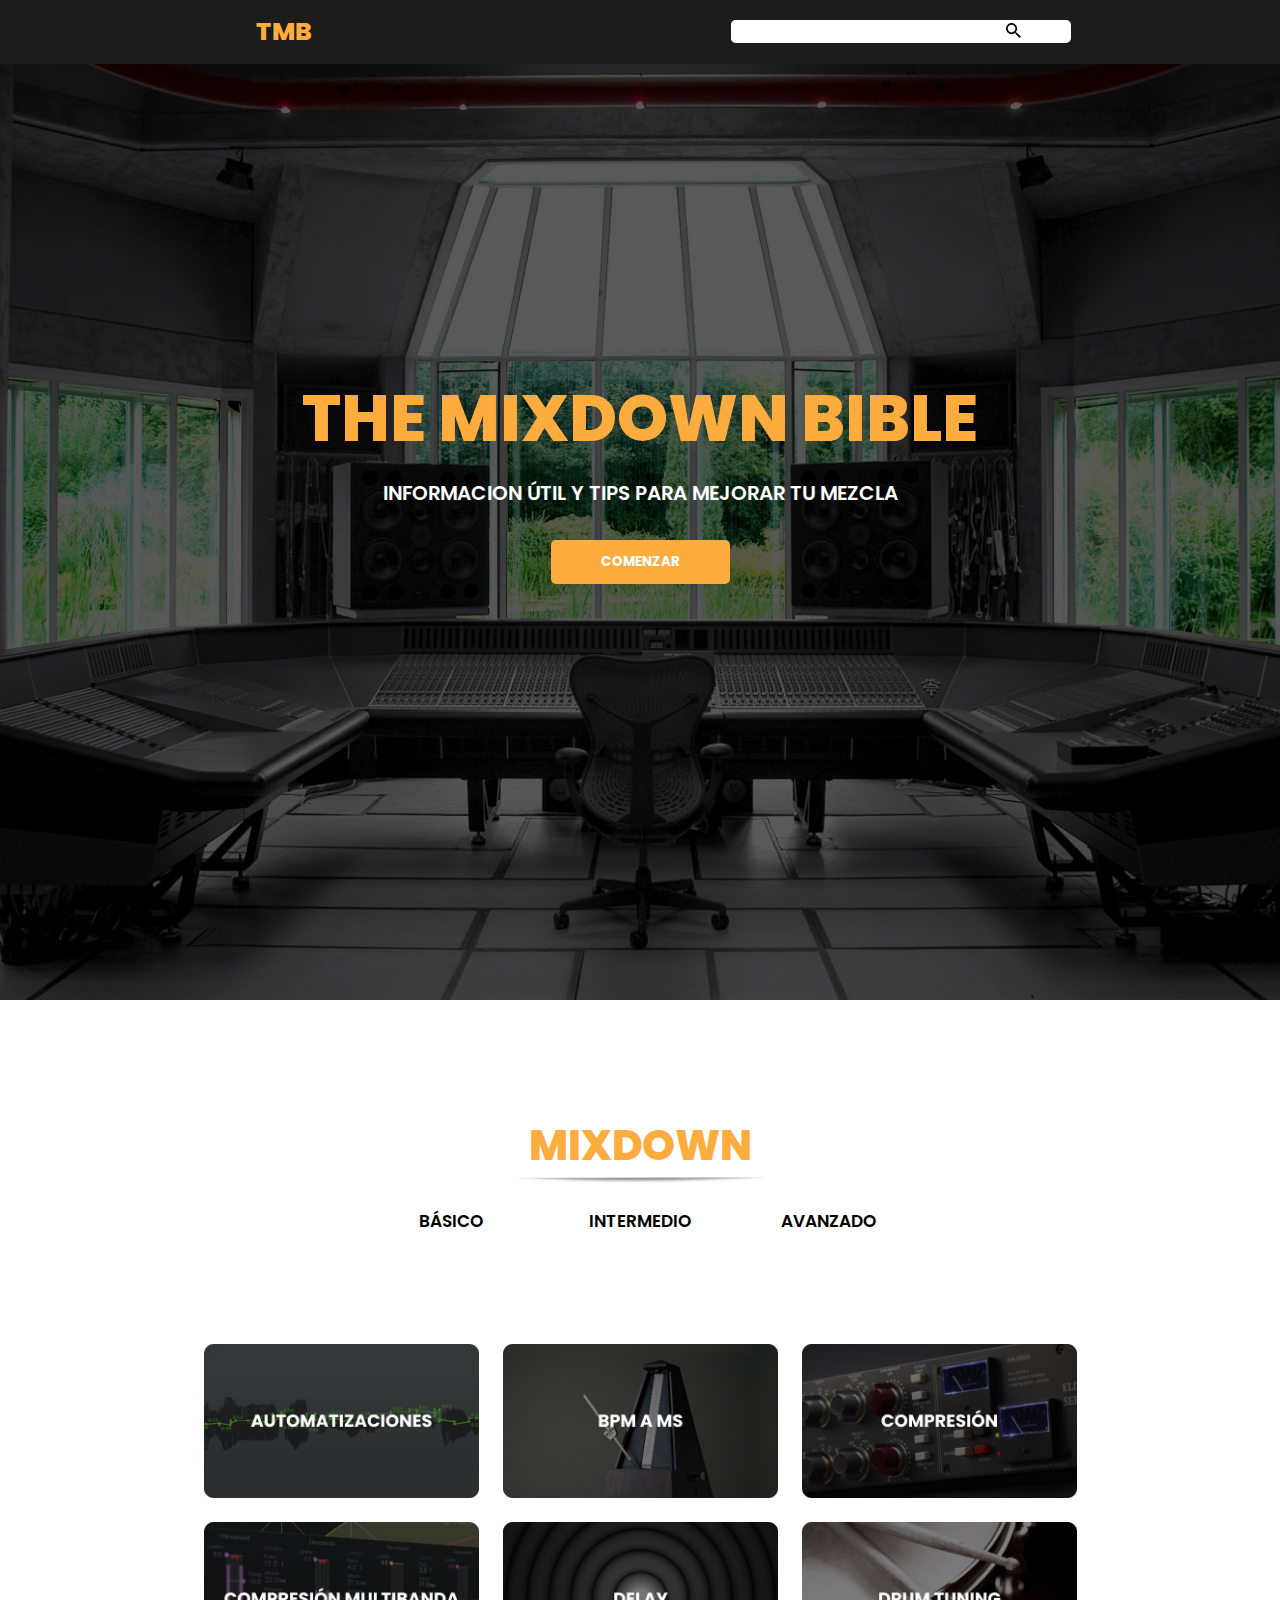
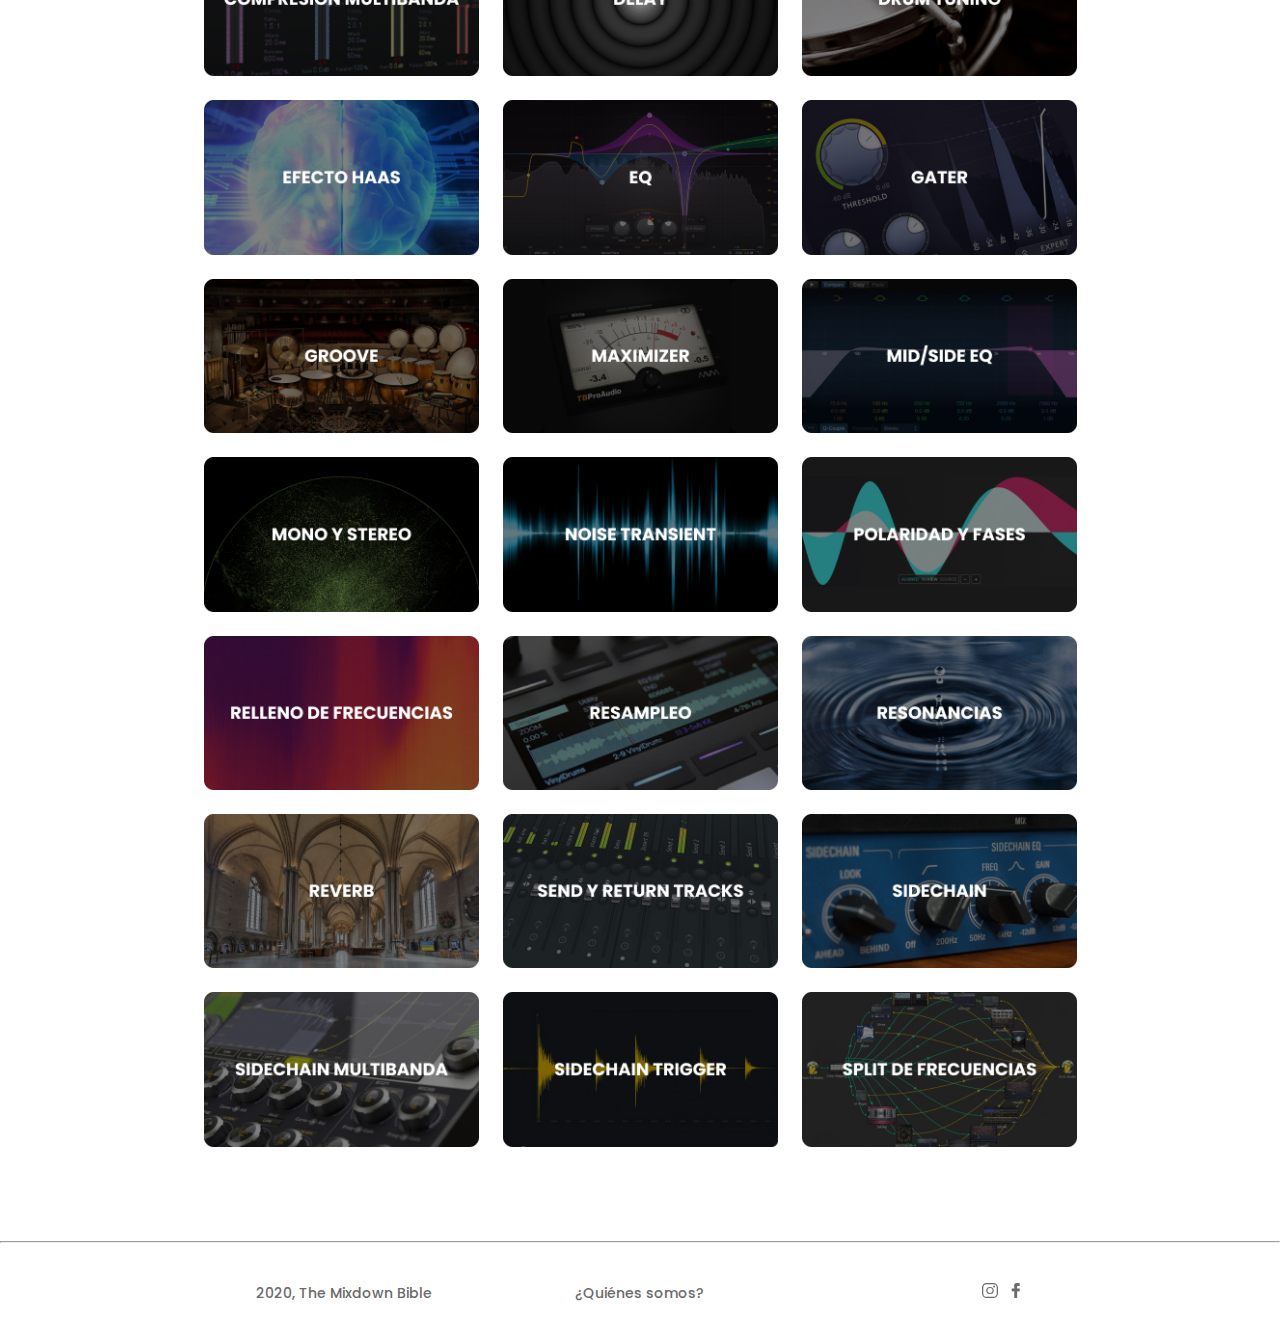
<file: index.html>
<!DOCTYPE html>
<html lang="en">
    
<head>
    <link rel="stylesheet" type="text/css" href="index.css">
    <meta charset="UTF-8">
    <meta name="viewport" content="width=device-width, initial-scale=1.0">
    <meta http-equiv="X-UA-Compatible" content="ie=edge">
    <title>The Mixdown Bible</title>

    <link rel="apple-touch-icon" sizes="180x180" href="apple-touch-icon.png">
    <link rel="icon" type="image/png" sizes="32x32" href="favicon-32x32.png">
    <link rel="icon" type="image/png" sizes="16x16" href="favicon-16x16.png">
    <link rel="manifest" href="site.webmanifest">
    <link rel="mask-icon" href="safari-pinned-tab.svg" color="#5bbad5">
    <meta name="msapplication-TileColor" content="#000000">
    <meta name="theme-color" content="#000000">

    <script>
        function smoothScroll () {
            const desplazar = document.getElementById('seccion_2');

            desplazar.scrollIntoView({behavior: "smooth", block: "start", inline: "nearest"});
        }

        function smoothScrollTMB () {
            const desplazarTMB = document.getElementById('landing_section');

            desplazarTMB.scrollIntoView({behavior: "smooth", block: "start", inline: "nearest"});
        }

        function searchFilter () {
            const input = document.getElementById('myInput');
            const filter = input.value.toUpperCase();
            const table = document.getElementById('tablaPiola');
            const article = table.getElementsByClassName('art');
            document.getElementById('searchFilter');

            for (const articulo of article) {
                const a = articulo.getElementsByTagName("a")[0];
                const txtValue = a.textContent || a.innerText;
                if (txtValue.toUpperCase().indexOf(filter) > -1) {
                    articulo.style.display = "";
                    } else {
                    articulo.style.display = "none";
                }
            }
        }
	function enterKey () {
            document.getElementById("myForm").onkeypress = function(e) {
                var key = e.charCode || e.keyCode || 0;     
                if (key == 13) {
                    e.preventDefault();
                    document.getElementById('seccion_2').scrollIntoView({behavior: "smooth", block: "start", inline: "nearest"});
                }
            }
        }
	    
        function blueFunction () {
            if (window.matchMedia("(min-width : 480.02px)").matches) {
            const hover = document.getElementById('basic_square');
            hover.style.color = "white";
            }
        }

        function outBlueFunction () {
            const hover = document.getElementById('basic_square');
            hover.style.color = "black";
        }

        function purpleFunction () {
            if (window.matchMedia("(min-width : 480.02px)").matches) {
            const hover = document.getElementById('intermediate_square');
            hover.style.color = "white";
            }
        }

        function outPurpleFunction () {
            const hover = document.getElementById('intermediate_square');
            hover.style.color = "black";
        }

        function redFunction () {
            if (window.matchMedia("(min-width : 480.02px)").matches) {
            const hover = document.getElementById('advanced_square');
            hover.style.color = "white";
            }
        }

        function outRedFunction () {
            const hover = document.getElementById('advanced_square');
            hover.style.color = "black";
        }

        function showAll () {
            const table = document.getElementById('tablaPiola');
            const articles = table.getElementsByClassName('art');

            for (var article of articles) {
		        if (article) {
			    article.style.display = "";
		        } else {
			    article.style.display = "none";
		        }
	        }
        }

        function basicLevel () {
            const table = document.getElementById('tablaPiola');
            const articles = table.getElementsByClassName('art');

            for (var article of articles) {
		        if (article.id == "basico") {
			    article.style.display = "";
		        } else {
			    article.style.display = "none";
		        }
	        }
        }

        function mediumLevel () {
            const table = document.getElementById('tablaPiola');
            const articles = table.getElementsByClassName('art');

            for (var article of articles) {
		        if (article.id == "intermedio") {
                article.style.display = "";
		        } else {
                article.style.display = "none";
		        }
	        }
        }

        function advancedLevel () {
            const table = document.getElementById('tablaPiola');
            const articles = table.getElementsByClassName('art');

            for (var article of articles) {
		        if (article.id == "avanzado") {
                article.style.display = "";
		        } else {
                article.style.display = "none";
		        }
	        }
        }
    </script>

</head>

<body>
    <header>
        <div class="header_div">
            <a class="logo" onclick="smoothScrollTMB()">TMB</a>
            <form class="search_form" id="myForm" onkeypress="enterKey()">
                <input type="text" name="search_input" class="buscar" id="myInput" onkeyup="searchFilter()">
                <img class="lupa" src="imagenes/lupa.svg">
            </form>
        </div>
    </header>

    <main>
        <div class="landing" id="landing_section">
            <h1 class="titulo_landing">THE MIXDOWN BIBLE</h1>
            <h2 class="bajada_landing">INFORMACION ÚTIL Y TIPS PARA MEJORAR TU MEZCLA</h2>
            <button class="comenzar" onclick="smoothScroll()">
                <a onclick="smoothScroll()">COMENZAR</a>
            </button>
        </div>

        <div class="post_landing" id="seccion_2">
            <h1 class="titulo_niveles" onclick="showAll()">MIXDOWN</h1>
            <div class="separador_container">
                <img src="imagenes/separador.png" class="separador">
            </div>

            <div class="niveles_container">
                <div class="niveles">
                    <div class="basico" onclick="basicLevel()" onmouseover="blueFunction()" onmouseout="outBlueFunction()">
                        <a id="basic_square">BÁSICO</a>
                    </div>
                    <div class="intermedio" onclick="mediumLevel()" onmouseover="purpleFunction()" onmouseout="outPurpleFunction()">
                        <a id="intermediate_square">INTERMEDIO</a>
                    </div>
                    <div class="avanzado" onclick="advancedLevel()" onmouseover="redFunction()" onmouseout="outRedFunction()">
                        <a id="advanced_square">AVANZADO</a>
                    </div>
                </div>
            </div>

        <div id="tablaPiola">
            <div class="art" id="basico">
                <img src="imagenes/basico/automatizaciones/articulo.jpg">
                <a href="/">
                    <div class="overlay_basico">
                        <div class="text">AUTOMATIZACIONES</div>
                    </div>
                </a>
            </div>
            <div class="art" id="intermedio">
                <img src="imagenes/intermedio/bpm_a_ms/articulo.jpg">
                <a href="/">
                    <div class="overlay_intermedio">
                        <div class="text">BPM A MS</div>
                    </div>
                </a>
            </div>
            <div class="art" id="basico">
                <img src="imagenes/basico/compresion/articulo.jpg">
                <a href="compresion.html">
                    <div class="overlay_basico">
                        <div class="text">COMPRESIÓN</div>
                    </div>
                </a>
            </div>
            <div class="art" id="intermedio">
                <img src="imagenes/intermedio/compresion_multibanda/articulo.jpg">
                <a href="/">
                    <div class="overlay_intermedio">
                        <div class="text">COMPRESIÓN MULTIBANDA</div>
                    </div>
                </a>
            </div>
            <div class="art" id="basico">
                <img src="imagenes/basico/delay/articulo.jpg">
                <a href="/">
                    <div class="overlay_basico">
                        <div class="text">DELAY</div>
                    </div>
                </a>
            </div>
            <div class="art" id="intermedio">
                <img src="imagenes/intermedio/drum_tuning/articulo.jpg">
                <a href="/">
                    <div class="overlay_intermedio">
                        <div class="text">DRUM TUNING</div>
                    </div>
                </a>
            </div>
            <div class="art" id="intermedio">
                <img src="imagenes/intermedio/efecto_haas/articulo.jpg">
                <a href="/">
                    <div class="overlay_intermedio">
                        <div class="text">EFECTO HAAS</div>
                    </div>
                </a>
            </div>
            <div class="art" id="basico">
                <img src="imagenes/basico/eq/articulo.jpg">
                <a href="/">
                    <div class="overlay_basico">
                        <div class="text">EQ</div>
                    </div>
                </a>
            </div>
            <div class="art" id="intermedio">
                <img src="imagenes/intermedio/gater/articulo.jpg">
                <a href="/">
                    <div class="overlay_intermedio">
                        <div class="text">GATER</div>
                    </div>
                </a>
            </div>
            <div class="art" id="intermedio">
                <img src="imagenes/intermedio/groove/articulo.jpg">
                <a href="/">
                    <div class="overlay_intermedio">
                        <div class="text">GROOVE</div>
                    </div>
                </a>
            </div>
            <div class="art" id="intermedio">
                <img src="imagenes/intermedio/maximizer/articulo.jpg">
                <a href="/">
                    <div class="overlay_intermedio">
                        <div class="text">MAXIMIZER</div>
                    </div>
                </a>
            </div>
            <div class="art" id="avanzado">
                <img src="imagenes/avanzado/mid_side_eq/articulo.jpg">
                <a href="/">
                    <div class="overlay_avanzado">
                        <div class="text">MID/SIDE EQ</div>
                    </div>
                </a>
            </div>
            <div class="art" id="basico">
                <img src="imagenes/basico/mono_y_stereo/articulo.jpg">
                <a href="/">
                    <div class="overlay_basico">
                        <div class="text">MONO Y STEREO</div>
                    </div>
                </a>
            </div>
            <div class="art" id="intermedio">
                <img src="imagenes/intermedio/noise_transient/articulo.jpg">
                <a href="/">
                    <div class="overlay_intermedio">
                        <div class="text">NOISE TRANSIENT</div>
                    </div>
                </a>
            </div>
            <div class="art" id="avanzado">
                <img src="imagenes/avanzado/polaridad_y_fases/articulo.jpg">
                <a href="/">
                    <div class="overlay_avanzado">
                        <div class="text">POLARIDAD Y FASES</div>
                    </div>
                </a>
            </div>
            <div class="art" id="basico">
                <img src="imagenes/basico/relleno_de_frecuencias/articulo.jpg">
                <a href="/">
                    <div class="overlay_basico">
                        <div class="text">RELLENO DE FRECUENCIAS</div>
                    </div>
                </a>
            </div>
            <div class="art" id="intermedio">
                <img src="imagenes/intermedio/resampleo/articulo.jpg">
                <a href="/">
                    <div class="overlay_intermedio">
                        <div class="text">RESAMPLEO</div>
                    </div>
                </a>
            </div>
            <div class="art" id="intermedio">
                <img src="imagenes/intermedio/resonancias/articulo.jpg">
                <a href="/">
                    <div class="overlay_intermedio">
                        <div class="text">RESONANCIAS</div>
                    </div>
                </a>
            </div>
            <div class="art" id="basico">
                <img src="imagenes/basico/reverb/articulo.jpg">
                <a href="/">
                    <div class="overlay_basico">
                        <div class="text">REVERB</div>
                    </div>
                </a>
            </div>
            <div class="art" id="basico">
                <img src="imagenes/basico/send_y_return_tracks/articulo.jpg">
                <a href="/">
                    <div class="overlay_basico">
                        <div class="text">SEND Y RETURN TRACKS</div>
                    </div>
                </a>
            </div>
            <div class="art" id="basico">
                <img src="imagenes/basico/sidechain/articulo.jpg">
                <a href="sidechain.html">
                    <div class="overlay_basico">
                        <div class="text">SIDECHAIN</div>
                    </div>
                </a>
            </div>
            <div class="art" id="avanzado">
                <img src="imagenes/avanzado/sidechain_multibanda/articulo.jpg">
                <a href="/">
                    <div class="overlay_avanzado">
                        <div class="text">SIDECHAIN MULTIBANDA</div>
                    </div>
                </a>
            </div>
            <div class="art" id="avanzado">
                <img src="imagenes/avanzado/sidechain_trigger/articulo.jpg">
                <a href="/">
                    <div class="overlay_avanzado">
                        <div class="text">SIDECHAIN TRIGGER</div>
                    </div>
                </a>
            </div>
            <div class="art" id="intermedio">
                <img src="imagenes/intermedio/split_de_frecuencias/articulo.jpg">
                <a href="/">
                    <div class="overlay_intermedio">
                        <div class="text">SPLIT DE FRECUENCIAS</div>
                    </div>
                </a>
            </div>
        </div>
    </main>

    <footer>
        <hr>
        <div class="footer_container">
            <p class="footer_data_1">2020, The Mixdown Bible</p>
            <a class="footer_data_2" href="quienes_somos.html">¿Quiénes somos?</a>
            <div class="redes_container">
                <a href="https://www.instagram.com/themixdownbible" class="instagram">
                    <img src="imagenes/redes/instagram.svg">
                </a>
                <a href="https://www.facebook.com/TheMixdownBible" class="facebook">
                    <img src="imagenes/redes/facebook.svg">
                </a>
            </div>
        </div>
    </footer>

</body>
</html>
</file>
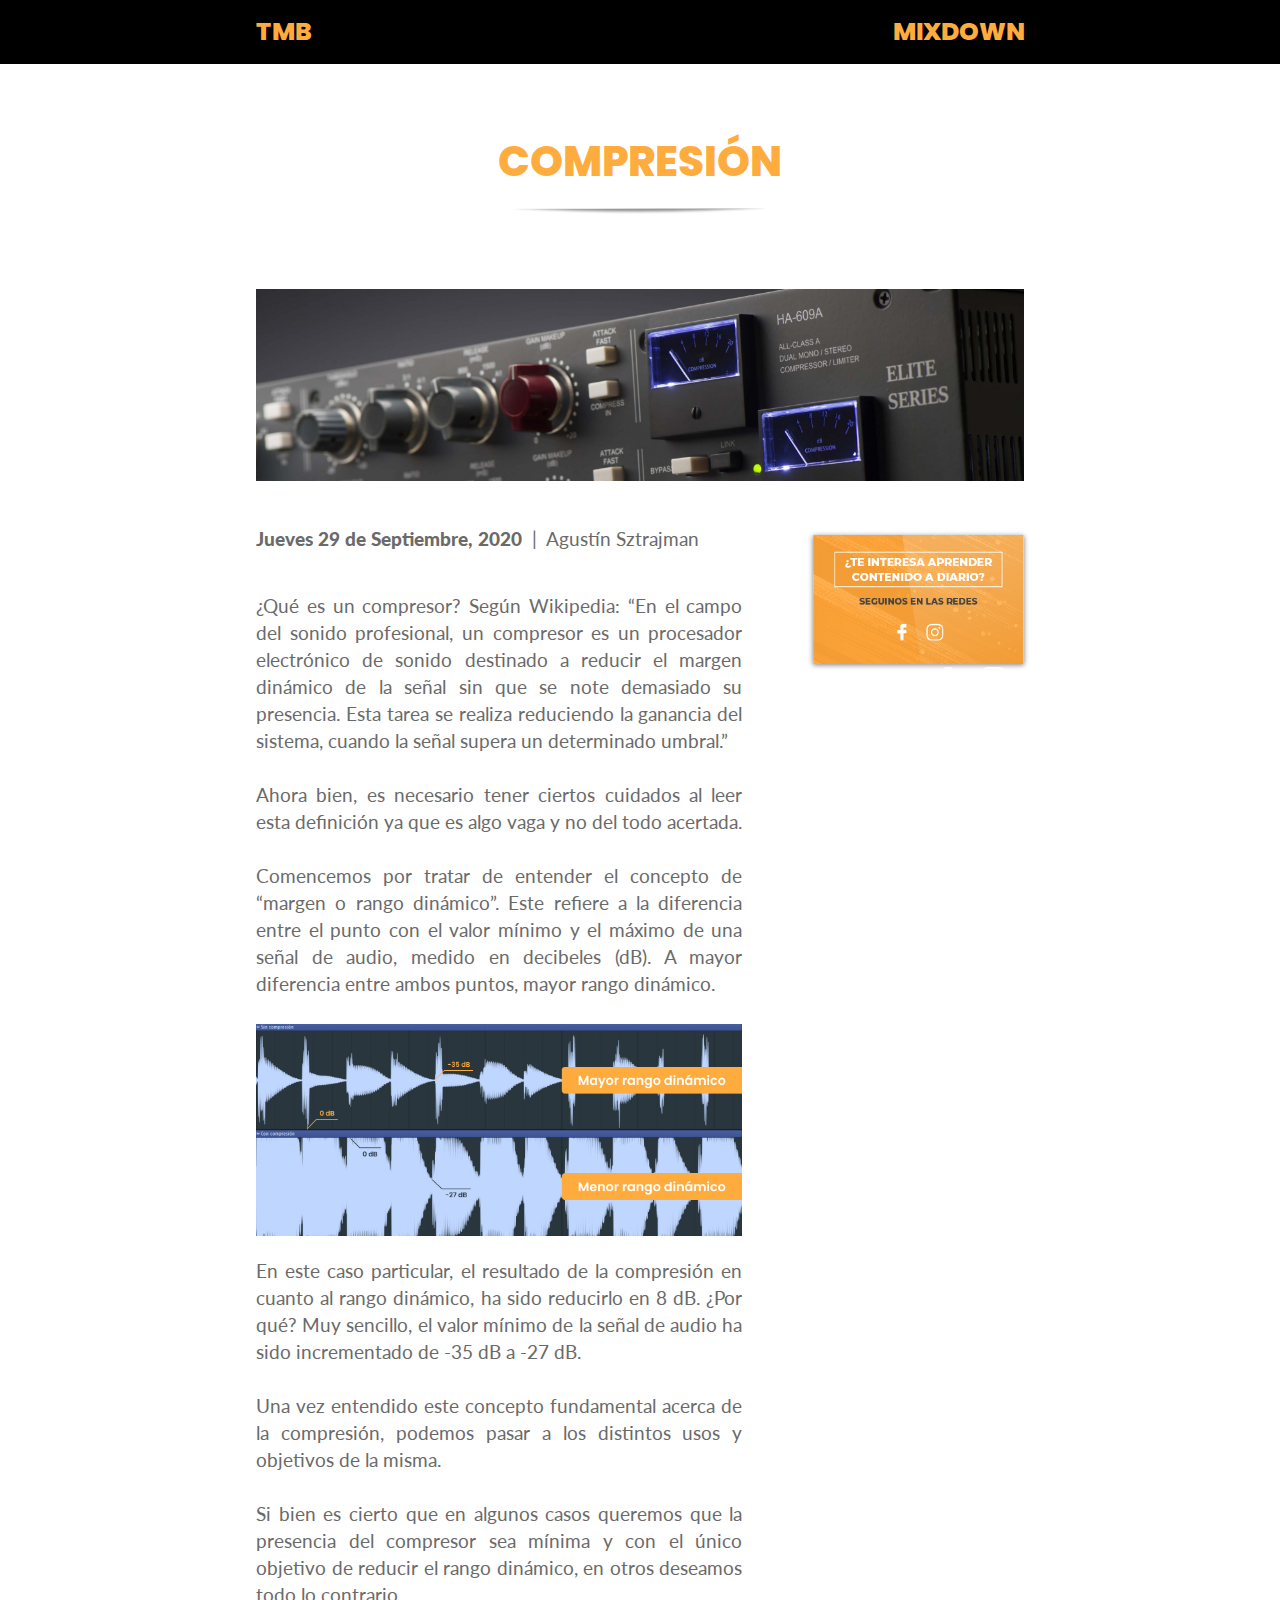
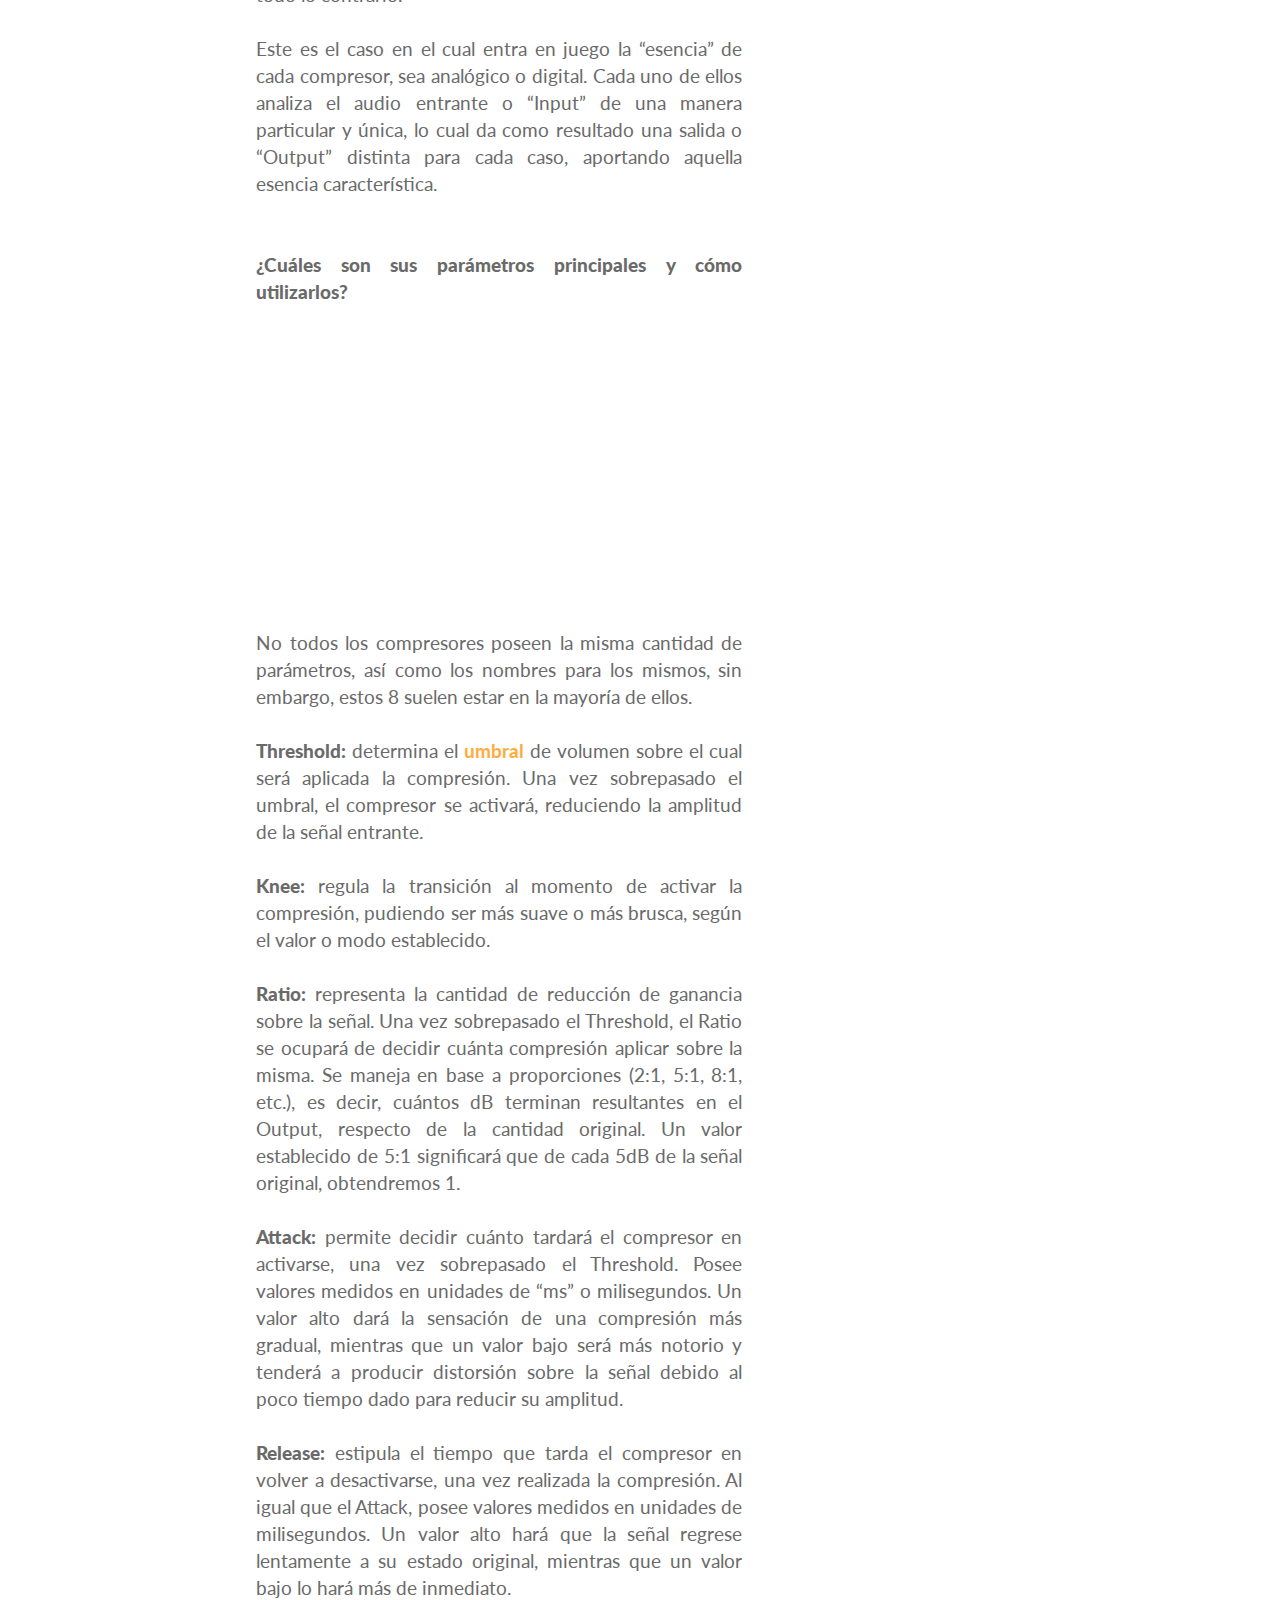
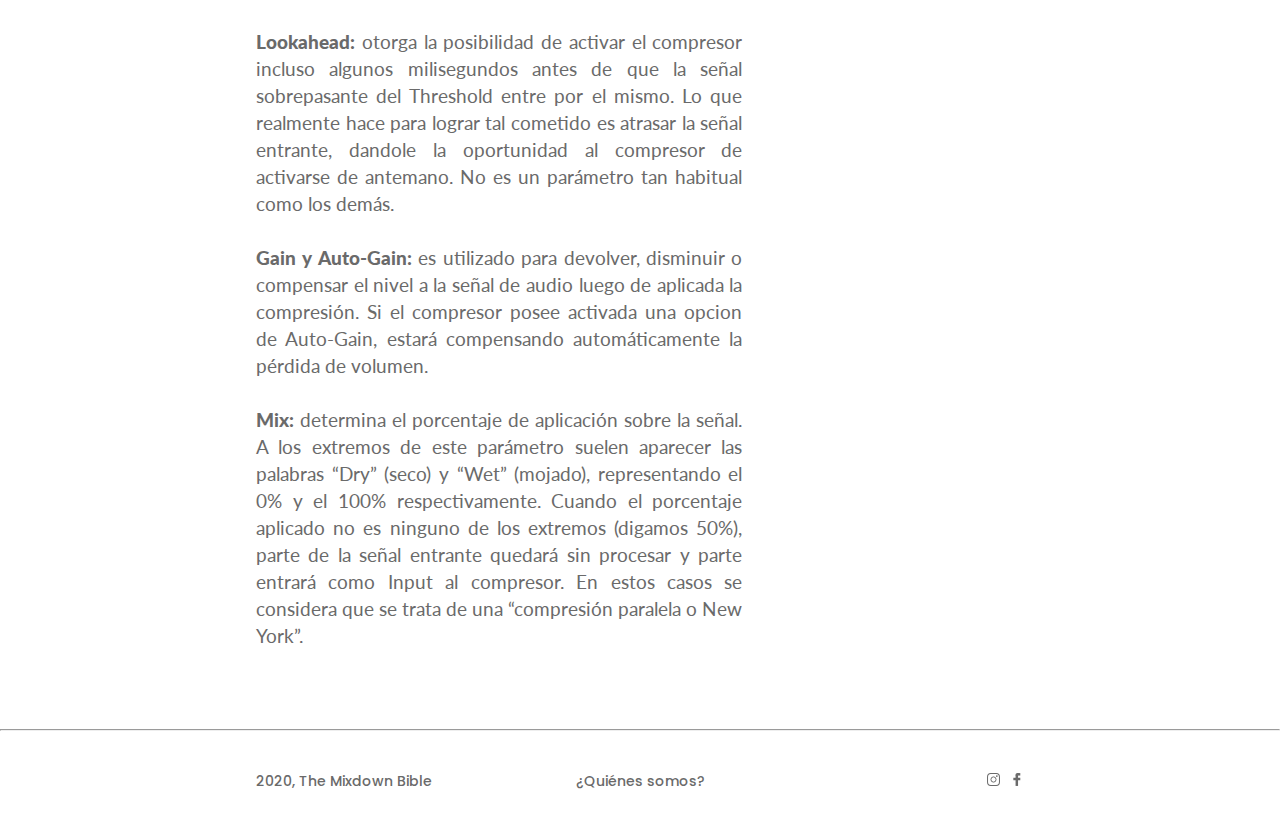
<file: compresion.html>
<!DOCTYPE html>
<html lang="en">

<head>
    <meta charset="UTF-8">
    <meta name="viewport" content="width=device-width, initial-scale=1.0">
    <meta http-equiv="X-UA-Compatible" content="ie=edge">
    <link rel="stylesheet" type="text/css" href="articulo.css">
    <link href="lightbox2-2.11.1/src/css/lightbox.css" rel="stylesheet">
    <title>The Mixdown Bible</title>

    <link rel="apple-touch-icon" sizes="180x180" href="apple-touch-icon.png">
    <link rel="icon" type="image/png" sizes="32x32" href="favicon-32x32.png">
    <link rel="icon" type="image/png" sizes="16x16" href="favicon-16x16.png">
    <link rel="manifest" href="site.webmanifest">
    <link rel="mask-icon" href="safari-pinned-tab.svg" color="#5bbad5">
    <meta name="msapplication-TileColor" content="#000000">
    <meta name="theme-color" content="#000000">
</head>

<body class="body_compresion">
    <header>
        <div class="header_div">
            <a class="logo" href="index.html">TMB</a>
            <a class="mixdown" href="index.html#seccion_2">MIXDOWN</a>
            <a class="flecha_atras" href="index.html#seccion_2"><img src="imagenes/mobile/flecha_atras.svg"></a>
        </div>
    </header>

    <div class="titular">
            <h1 class="titulo">COMPRESIÓN</h1>
        <div class="separador_container">
            <img src="imagenes/separador.png" class="separador">
        </div>
    </div>

    <div class="head_image_container">
        <img class="head_image" src="imagenes/basico/compresion/compre.jpg"/>
    </div>

    <div class="cartelito_container">
        <a class="fb_blanco" href="https://www.facebook.com/TheMixdownBible">
            <img src="imagenes/redes/facebook_blanco.svg">
        </a>
        <a class="ig_blanco" href="https://www.instagram.com/themixdownbible">
            <img src="imagenes/redes/instagram_blanco.svg">
        </a>
        <a class="cartelito">
            <img src="imagenes/cartelito.jpg">
        </a>
    </div>

    <div class="articulo">
        <p class="date">Jueves 29 de Septiembre, 2020&nbsp;<span class="autor"> |&nbsp; Agustín Sztrajman</span></p>
        <p class="autor_mobile">Agustín Sztrajman</p>
        <article>
            ¿Qué es un compresor? Según Wikipedia: “En el campo del sonido profesional, un compresor es un procesador
            electrónico de sonido destinado a reducir el margen dinámico de la señal sin que se note demasiado su
            presencia. Esta tarea se realiza reduciendo la ganancia del sistema, cuando la señal supera un determinado
            umbral.”</br></br>

            Ahora bien, es necesario tener ciertos cuidados al leer esta definición ya que es algo vaga y no del todo
            acertada.</br></br>

            Comencemos por tratar de entender el concepto de “margen o rango dinámico”. Este refiere a la diferencia entre el
            punto con el valor mínimo y el máximo de una señal de audio, medido en decibeles (dB). A mayor diferencia
            entre ambos puntos, mayor rango dinámico.</br></br>
        </article>

        <a class="article_image_container" href="imagenes/basico/compresion/rango_dinamico.jpg" data-lightbox="image-1" data-title="Comparación de rango dinámico: pre y post compresión">
            <img class="article_image" src="imagenes/basico/compresion/rango_dinamico.jpg"/>
        </a>

        <img class="article_image_mobile" src="imagenes/mobile/basico/compresion/rango_dinamico.jpg">

        <article>
            En este caso particular, el resultado de la compresión en cuanto al rango dinámico, ha sido reducirlo en 8 dB.
            ¿Por qué? Muy sencillo, el valor mínimo de la señal de audio ha sido incrementado de -35 dB a -27 dB.</br></br>
            
            Una vez entendido este concepto fundamental acerca de la compresión, podemos pasar a los distintos usos y
            objetivos de la misma.</br></br>

            Si bien es cierto que en algunos casos queremos que la presencia del compresor sea mínima y con el único
            objetivo de reducir el rango dinámico, en otros deseamos todo lo contrario.</br></br>

            Este es el caso en el cual entra en juego la “esencia” de cada compresor, sea analógico o digital. Cada uno
            de ellos analiza el audio entrante o “Input” de una manera particular y única, lo cual da como resultado una
            salida o “Output” distinta para cada caso, aportando aquella esencia característica. </br></br></br>
        </article>

        <p class="subtitle">¿Cuáles son sus parámetros principales y cómo utilizarlos?</p>

        <div class="video">
            <iframe src="https://www.youtube.com/embed/t6_mtfkt3a8" frameborder="0" allowfullscreen></iframe>
        </div>

        <article>
            No todos los compresores poseen la misma cantidad de parámetros, así como los nombres para los mismos, sin embargo, estos 8 suelen estar en la mayoría de ellos.</br></br>
            <p>
                <div class="popup_container">
                <span class="subtitle">Threshold:</span> determina el
                <span class="choose">
                    umbral
                    <span class="popup popup_sin_imagen">
                        Parte inferior de una puerta o entrada. Se utiliza por extensión para indicar «entrada», «valor mínimo» o «lugar por el que pasar» en un sentido más general.
                    </span>
                </span>
                de volumen sobre el cual será aplicada la compresión. Una vez sobrepasado el umbral, el compresor se activará, reduciendo la amplitud de la señal entrante.</br></br>
                </div>
            </p>

            <span class="hide_text"><span class="subtitle">Threshold:</span> determina el umbral de volumen sobre el cual será aplicada la compresión. Una vez sobrepasado el umbral, el compresor se activará, reduciendo la amplitud de la señal entrante.</br></br></span>
            <span class="subtitle">Knee:</span> regula la transición al momento de activar la compresión, pudiendo ser más suave o más brusca, según el valor o modo establecido.</br></br>
            <span class="subtitle">Ratio:</span> representa la cantidad de reducción de ganancia sobre la señal. Una vez sobrepasado el Threshold, el Ratio se ocupará de decidir cuánta compresión aplicar sobre la misma. Se maneja en base a proporciones (2:1, 5:1, 8:1, etc.), es decir, cuántos dB terminan resultantes en el Output, respecto de la cantidad original. Un valor establecido de 5:1 significará que de cada 5dB de la señal original, obtendremos 1.</br></br>
            <span class="subtitle">Attack:</span> permite decidir cuánto tardará el compresor en activarse, una vez sobrepasado el Threshold. Posee valores medidos en unidades de “ms” o milisegundos. Un valor alto dará la sensación de una compresión más gradual, mientras que un valor bajo será más notorio y tenderá a producir distorsión sobre la señal debido al poco tiempo dado para reducir su amplitud.</br></br>
            <span class="subtitle">Release:</span> estipula el tiempo que tarda el compresor en volver a desactivarse, una vez realizada la compresión. Al igual que el Attack, posee valores medidos en unidades de milisegundos. Un valor alto hará que la señal regrese lentamente a su estado original, mientras que un valor bajo lo hará más de inmediato.</br></br>
            <span class="subtitle">Lookahead:</span> otorga la posibilidad de activar el compresor incluso algunos milisegundos antes de que la señal sobrepasante del Threshold entre por el mismo. Lo que realmente hace para lograr tal cometido es atrasar la señal entrante, dandole la oportunidad al compresor de activarse de antemano. No es un parámetro tan habitual como los demás.</br></br>
            <span class="subtitle">Gain y Auto-Gain:</span> es utilizado para devolver, disminuir o compensar el nivel a la señal de audio luego de aplicada la compresión. Si el compresor posee activada una opcion de Auto-Gain, estará compensando automáticamente la pérdida de volumen.</br></br>
            <span class="subtitle">Mix:</span> determina el porcentaje de aplicación sobre la señal. A los extremos de este parámetro suelen aparecer las palabras “Dry” (seco) y “Wet” (mojado), representando el 0% y el 100% respectivamente. Cuando el porcentaje aplicado no es ninguno de los extremos (digamos 50%), parte de la señal entrante quedará sin procesar y parte entrará como Input al compresor. En estos casos se considera que se trata de una “compresión paralela o New York”.
        </article>
    </div>

        <footer id="footer">
            <hr>
            <div class="footer_container">
                <p class="footer_data_1">2020, The Mixdown Bible</p>
                <a class="footer_data_2" href="quienes_somos.html">¿Quiénes somos?</a>
                <div class="redes_container">
                    <a href="https://www.instagram.com/themixdownbible" class="instagram">
                        <img src="imagenes/redes/instagram.svg">
                    </a>
                    <a href="https://www.facebook.com/TheMixdownBible" class="facebook">
                        <img src="imagenes/redes/facebook.svg">
                    </a>
                </div>
            </div>
        </footer>

<script src="lightbox2-2.11.1/jquery/jquery.js"></script>
<script src="lightbox2-2.11.1/src/js/lightbox.js"></script>
<script>
    lightbox.option({
      'resizeDuration': 350,
      'wrapAround': true,
      'fadeDuration': 500,
      'positionFromTop': 225,
      'maxWidth': 1200,
      'albumLabel': "",
      'imageFadeDuration': 200
    })
</script>
</body>
</html>
</file>
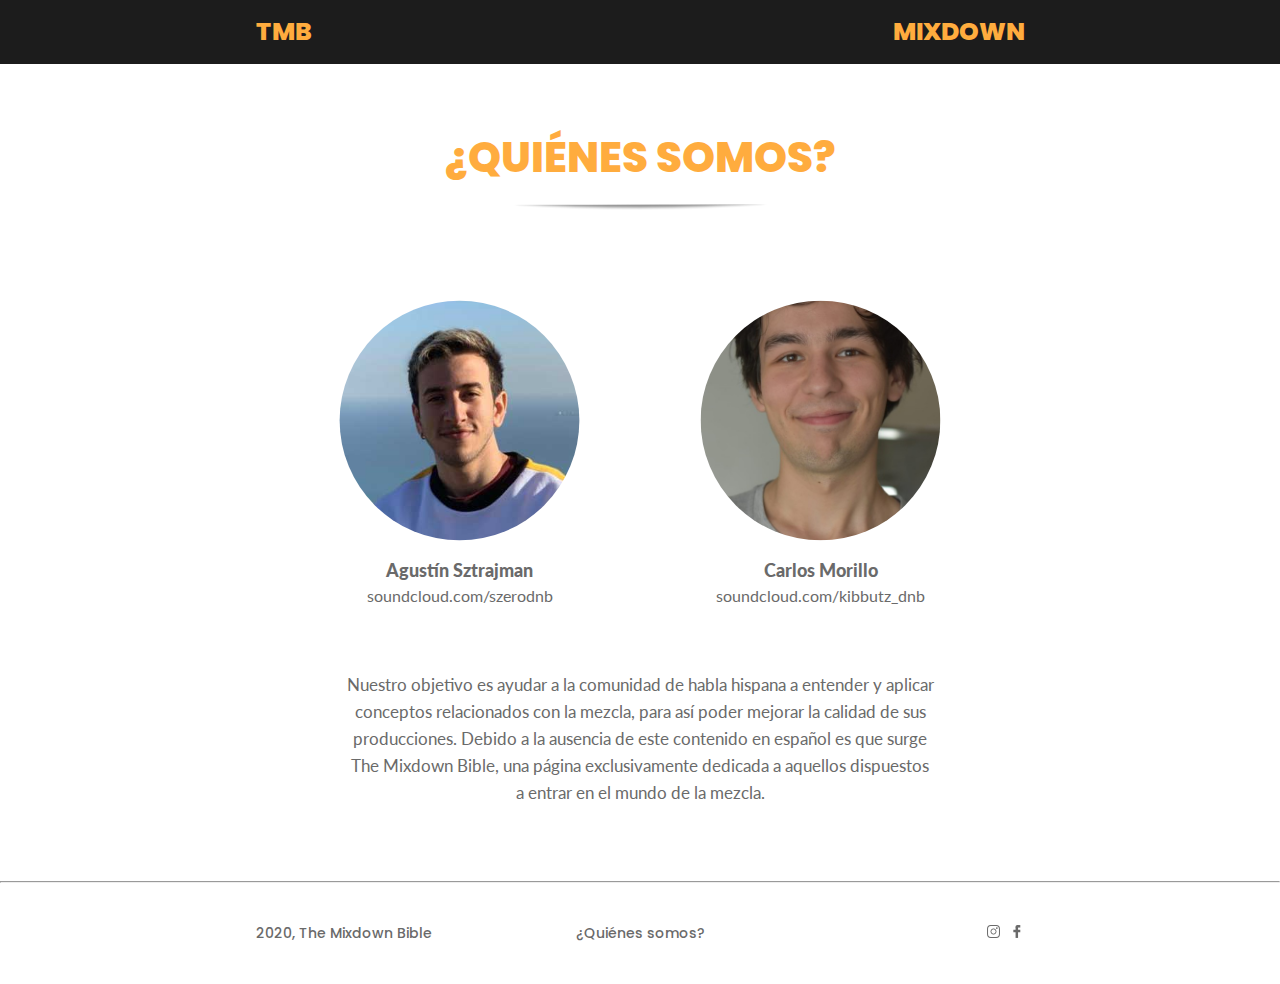
<file: quienes_somos.html>
<!DOCTYPE html>
<html lang="en">
    
<head>
    <link rel="stylesheet" type="text/css" href="quienes_somos.css">
    <meta charset="UTF-8">
    <meta name="viewport" content="width=device-width, initial-scale=1.0">
    <meta http-equiv="X-UA-Compatible" content="ie=edge">
    <title>The Mixdown Bible</title>

    <link rel="apple-touch-icon" sizes="180x180" href="apple-touch-icon.png">
    <link rel="icon" type="image/png" sizes="32x32" href="favicon-32x32.png">
    <link rel="icon" type="image/png" sizes="16x16" href="favicon-16x16.png">
    <link rel="manifest" href="site.webmanifest">
    <link rel="mask-icon" href="safari-pinned-tab.svg" color="#5bbad5">
    <meta name="msapplication-TileColor" content="#000000">
    <meta name="theme-color" content="#000000">

    <script>
        function showSzero () {
            const logoSzero = document.getElementById('szero');
            logoSzero.style.display = "block";
        }

        function hideSzero () {
            const logoSzero = document.getElementById('szero');
            logoSzero.style.display = "none";
        }

        function showKibbutz () {
            const logoKibbutz = document.getElementById('kibbutz');
            logoKibbutz.style.display = "block";
        }

        function hideKibbutz () {
            const logoKibbutz = document.getElementById('kibbutz');
            logoKibbutz.style.display = "none";
        }
    </script>
</head>

<body>
    <header>
        <div class="header_div">
            <a class="logo" href="index.html">TMB</a>
            <a class="mixdown" href="index.html#seccion_2">MIXDOWN</a>
            <a class="flecha_atras" href="index.html#seccion_2"><img src="imagenes/mobile/flecha_atras.svg"></a>
        </div>
    </header>

    <main>
        <div class="post_landing" id="seccion_2">
            <h1 class="titulo_niveles">¿QUIÉNES SOMOS?</h1>
            <div class="separador_container">
                <img src="imagenes/separador.png" class="separador">
            </div>
        </div>

        <div class="grilla">
            <table class="personas">
                <tr>
                    <td class="szero">
                        <img src="imagenes/quienes_somos/szero.svg" onmouseover="showSzero()" onmouseout="hideSzero()" class="szero_image">
                        <img src="imagenes/quienes_somos/szero_logo.svg" class="szero_logo" id="szero">
                    </td>
                    <td class="kibbutz">
                        <img src="imagenes/quienes_somos/kibbutz.svg" onmouseover="showKibbutz()" onmouseout="hideKibbutz()" class="kibbutz_image">
                        <img src="imagenes/quienes_somos/kibbutz_logo.svg" class="kibbutz_logo" id="kibbutz">
                    </td>
                </tr>
                <tr class="nombres">
                    <td class="agus">
                        <span>Agustín Sztrajman</span>
                    </td>
                    <td class="charly">
                        <span>Carlos Morillo</span>
                    </td>
                </tr>
                <tr class="soundcloud">
                    <td class="agus_soundcloud">
                        <a href="https://www.soundcloud.com/szerodnb">soundcloud.com/szerodnb</a>
                    </td>
                    <td class="charly_soundcloud">
                        <a href="https://www.soundcloud.com/kibbutz_dnb">soundcloud.com/kibbutz_dnb</a>
                    </td>
                </tr>
            </table>
        </div>

        <div class="grilla_mobile">
            <div class="imagen_mobile_container">
                <img src="imagenes/quienes_somos/szero.svg" class="imagen_mobile">
            </div>
            <div class="nombre_mobile">
                <p>Agustín Sztrajman</p>
            </div>
            <div class="agus_soundcloud_mobile">
                <a href="https://www.soundcloud.com/szerodnb">soundcloud.com/szerodnb</a>
            </div>
            <div class="imagen_mobile_container">
                <img src="imagenes/quienes_somos/kibbutz.svg" class="imagen_mobile">
            </div>
            <div class="nombre_mobile">
                <p>Carlos Morillo</p>
            </div>
            <div class="charly_soundcloud_mobile">
                <a href="https://www.soundcloud.com/kibbutz_dnb">soundcloud.com/kibbutz_dnb</a>
            </div>
        </div>

        <div class="texto">
            <p>
                Nuestro objetivo es ayudar a la comunidad de habla hispana a entender y aplicar conceptos relacionados con la mezcla, para así poder mejorar la calidad de sus producciones. Debido a la ausencia de este contenido en español es que surge The Mixdown Bible, una página exclusivamente dedicada a aquellos dispuestos a entrar en el mundo de la mezcla.
            </p>
        </div>
        <div class="texto_mobile">
            <p>
                Nuestro objetivo es ayudar a la comunidad de habla hispana a interpretar y aplicar conceptos relacionados con la mezcla, para así poder mejorar la calidad de sus producciones. Debido a la ausencia de este contenido en español es que surge The Mixdown Bible, una página exclusivamente dedicada a aquellos dispuestos a entrar en el mundo de la mezcla.
            </p>
        </div>
    </main>

    <footer>
        <hr>
        <div class="footer_container">
            <p class="footer_data_1">2020, The Mixdown Bible</p>
            <a class="footer_data_2" href="quienes_somos.html">¿Quiénes somos?</a>
            <div class="redes_container">
                <a href="https://www.instagram.com/themixdownbible" class="instagram">
                    <img src="imagenes/redes/instagram.svg">
                </a>
                <a href="https://www.facebook.com/TheMixdownBible" class="facebook">
                    <img src="imagenes/redes/facebook.svg">
                </a>
            </div>
        </div>
    </footer>

</body>
</html>
</file>
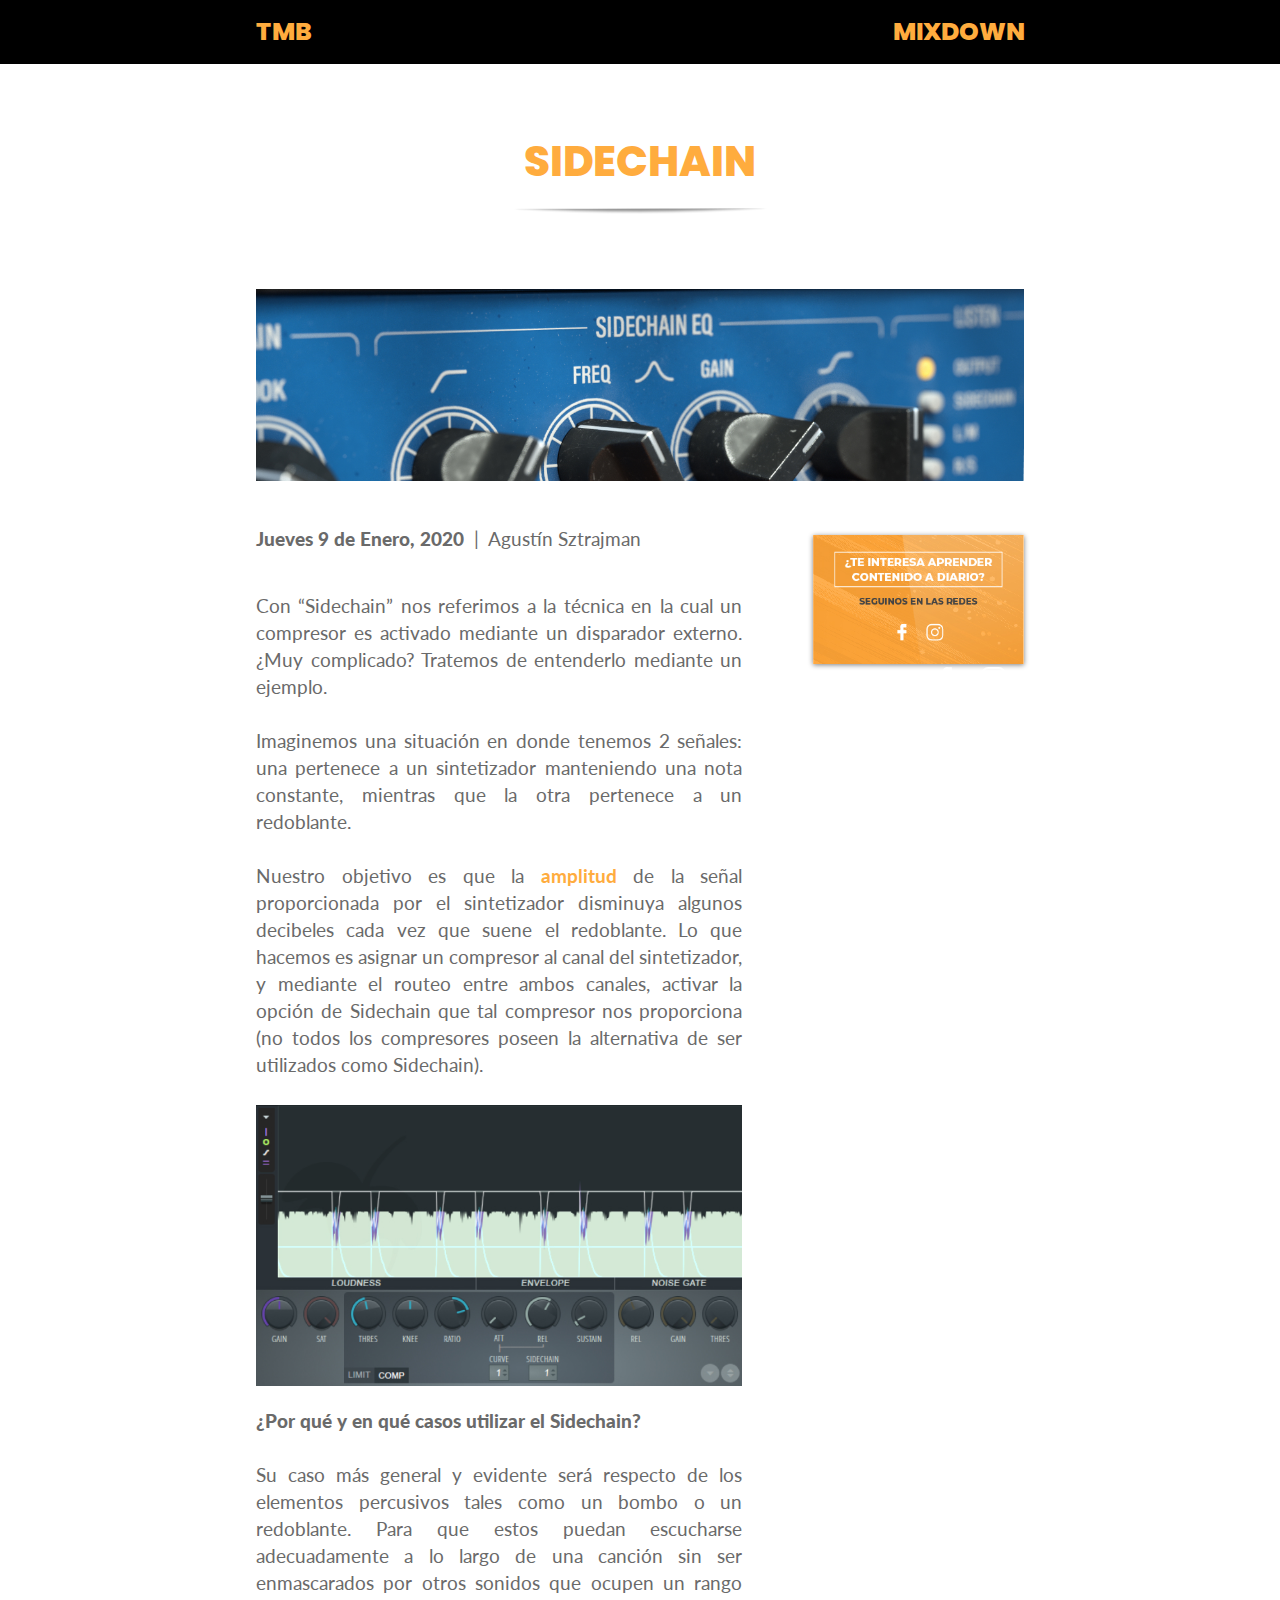
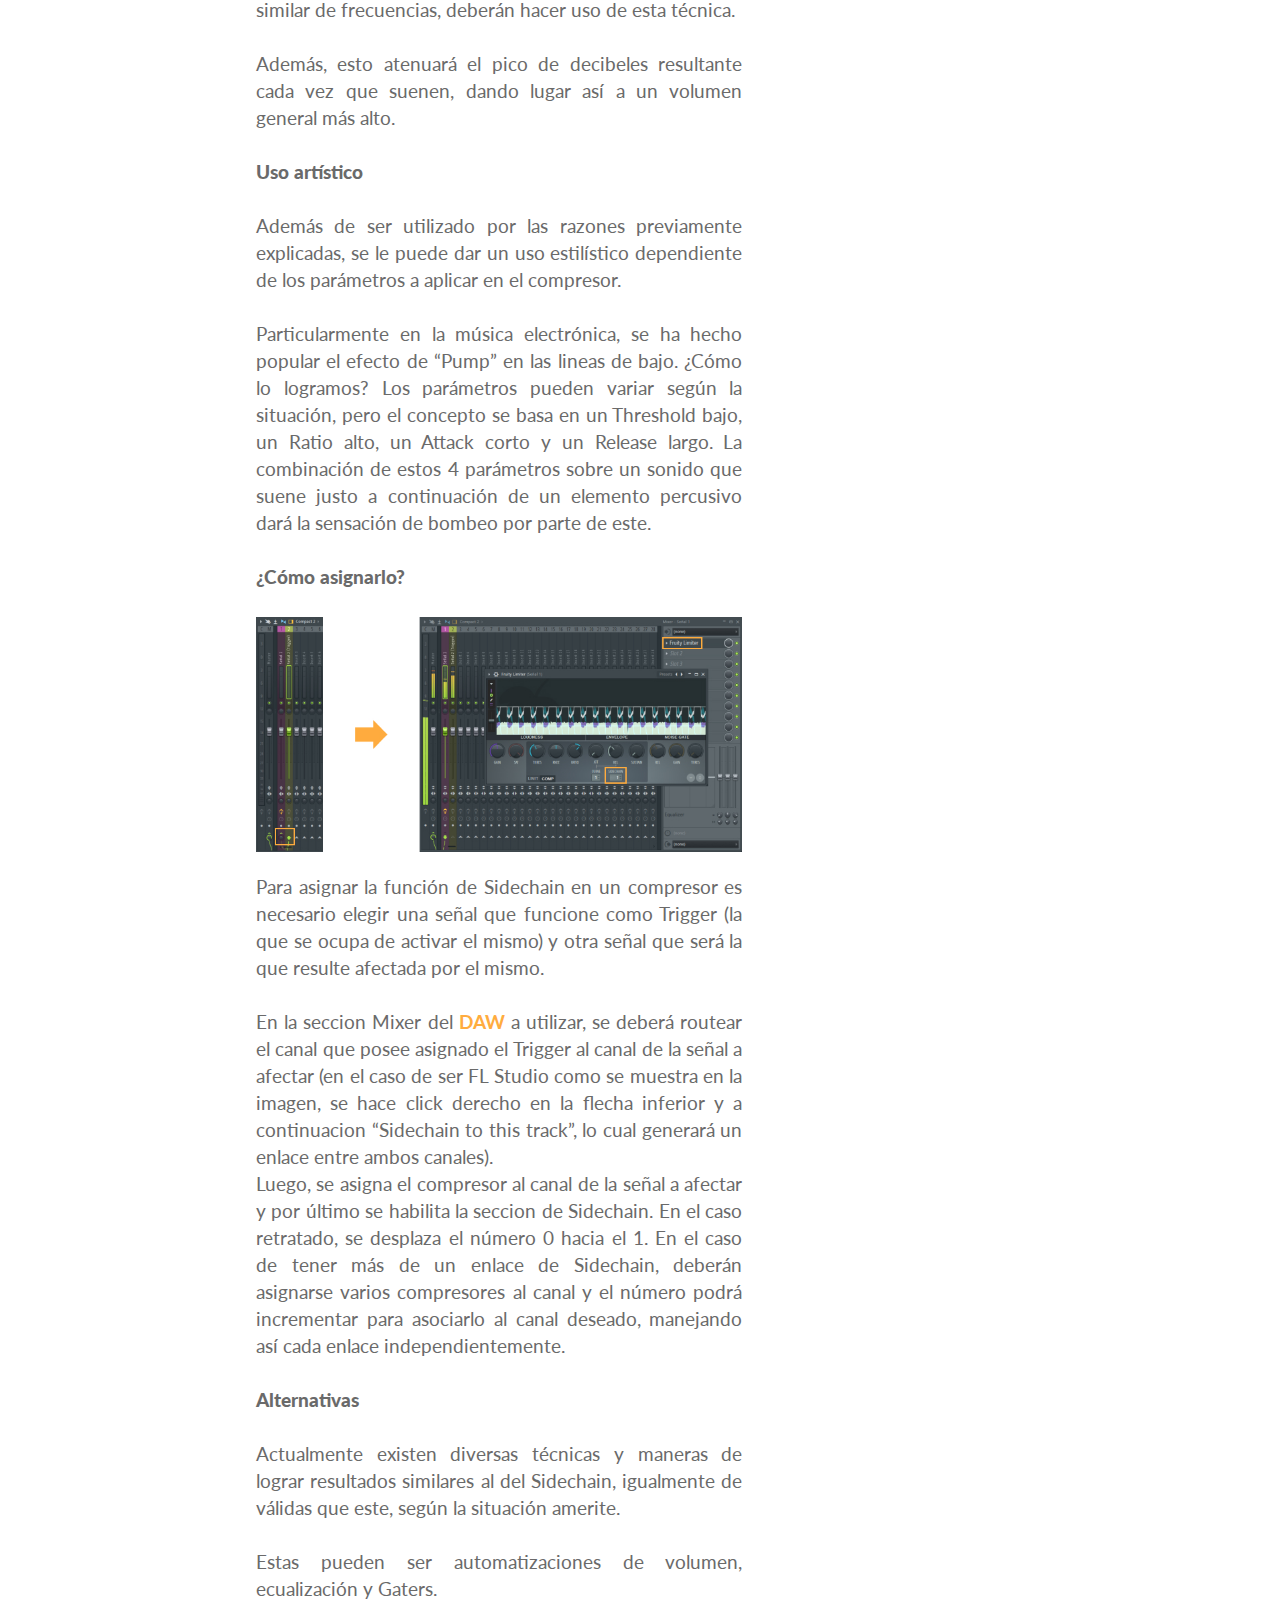
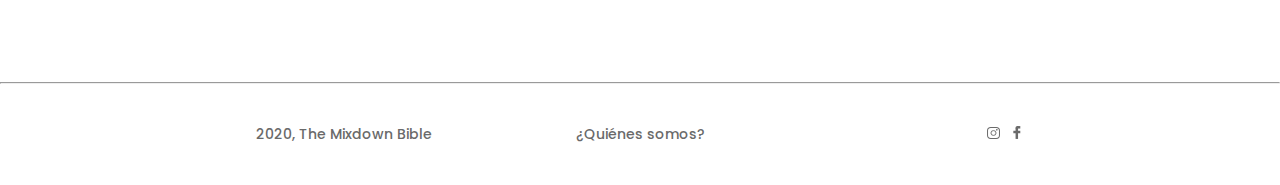
<file: sidechain.html>
<!DOCTYPE html>
<html lang="en">

<head>
    <meta charset="UTF-8">
    <meta name="viewport" content="width=device-width, initial-scale=1.0">
    <meta http-equiv="X-UA-Compatible" content="ie=edge">
    <link rel="stylesheet" type="text/css" href="articulo.css">
    <link href="lightbox2-2.11.1/src/css/lightbox.css" rel="stylesheet">
    <title>The Mixdown Bible</title>

    <link rel="apple-touch-icon" sizes="180x180" href="apple-touch-icon.png">
    <link rel="icon" type="image/png" sizes="32x32" href="favicon-32x32.png">
    <link rel="icon" type="image/png" sizes="16x16" href="favicon-16x16.png">
    <link rel="manifest" href="site.webmanifest">
    <link rel="mask-icon" href="safari-pinned-tab.svg" color="#5bbad5">
    <meta name="msapplication-TileColor" content="#000000">
    <meta name="theme-color" content="#000000">

    <script>
        function smoothScrollFooter () {
            const desplazar = document.getElementById('footer');
            desplazar.scrollIntoView({behavior: "smooth", block: "start", inline: "nearest"});
        }
    </script>

</head>

<body class="body_sidechain">
    <header>
        <div class="header_div">
            <a class="logo" href="index.html">TMB</a>
            <a class="mixdown" href="index.html#seccion_2">MIXDOWN</a>
            <a class="flecha_atras" href="index.html#seccion_2"><img src="imagenes/mobile/flecha_atras.svg"></a>
        </div>
    </header>

    <div class="titular">
            <h1 class="titulo">SIDECHAIN</h1>
        <div class="separador_container">
            <img src="imagenes/separador.png" class="separador">
        </div>
    </div>

    <div class="head_image_container">
        <img class="head_image" src="imagenes/basico/sidechain/compre_sidechain.jpg"/>
    </div>
    
    <div class="cartelito_container">
        <a class="fb_blanco" href="https://www.facebook.com/TheMixdownBible">
            <img src="imagenes/redes/facebook_blanco.svg">
        </a>
        <a class="ig_blanco" href="https://www.instagram.com/themixdownbible">
            <img src="imagenes/redes/instagram_blanco.svg">
        </a>
        <a class="cartelito">
            <img src="imagenes/cartelito.jpg">
        </a>
    </div>

    <div class="articulo">
        <p class="date">Jueves 9 de Enero, 2020&nbsp;<span class="autor"> |&nbsp; Agustín Sztrajman</span></p>
        <p class="autor_mobile">Agustín Sztrajman</p>

        <article>
            Con “Sidechain” nos referimos a la técnica en la cual un compresor es activado mediante un disparador externo. ¿Muy complicado? Tratemos de entenderlo mediante un ejemplo.</br></br>

            Imaginemos una situación en donde tenemos 2 señales: una pertenece a un sintetizador manteniendo una nota constante, mientras que la otra pertenece a un redoblante.</br></br>
           
            <p class="hide_text">Nuestro objetivo es que la amplitud de la señal proporcionada por el sintetizador disminuya algunos decibeles cada vez que suene el redoblante. Lo que hacemos es asignar un compresor al canal del sintetizador, y mediante el routeo entre ambos canales, activar la opción de Sidechain que tal compresor nos proporciona (no todos los compresores poseen la alternativa de ser utilizados como Sidechain).</p>

                <p>
                <div class="popup_container">
                Nuestro objetivo es que la
                <span class="choose">
                    amplitud
                    <span class="popup popup_con_imagen">
                        <img src="imagenes/hover/amplitud.svg">
                        La amplitud de un movimiento oscilatorio, ondulatorio o señal electromagnética es una medida de la
                        variación máxima del desplazamiento u otra magnitud física que varía periódica o cuasiperiódicamente
                        en el tiempo. Es la distancia entre el punto más alejado de una onda y el punto de equilibrio o medio.
                    </span>
                </span>
                de la señal proporcionada por el sintetizador disminuya algunos decibeles cada vez que suene el redoblante.
                Lo que hacemos es asignar un compresor al canal del sintetizador, y mediante el routeo entre ambos canales,
                activar la opción de Sidechain que tal compresor nos proporciona (no todos los compresores poseen la
                alternativa de ser utilizados como Sidechain).
                </div>
                </p>
                </br>
        </article>

        <a class="article_image_container" href="imagenes/basico/sidechain/fruity_limiter.jpg" data-lightbox="image-1" data-title="Fruity Limiter - Compresor nativo de FL Studio">
            <img class="article_image" src="imagenes/basico/sidechain/fruity_limiter.jpg"/>
        </a>

        <img class="article_image_mobile" src="imagenes/mobile/basico/sidechain/fruity_limiter.jpg"/>

        <article>
            <p class="subtitle">¿Por qué y en qué casos utilizar el Sidechain?</p></br>

            Su caso más general y evidente será respecto de los elementos percusivos tales como un bombo o un redoblante. Para que estos puedan escucharse adecuadamente a lo largo de una canción sin ser enmascarados por otros sonidos que ocupen un rango similar de frecuencias, deberán hacer uso de esta técnica.</br></br>

            Además, esto atenuará el pico de decibeles resultante cada vez que suenen, dando lugar así a un volumen general más alto.</br></br>

           <p class="subtitle">Uso artístico</p></br>

            Además de ser utilizado por las razones previamente explicadas, se le puede dar un uso estilístico dependiente de los parámetros a aplicar en el compresor.</br></br>

            Particularmente en la música electrónica, se ha hecho popular el efecto de “Pump” en las lineas de bajo. ¿Cómo lo logramos? Los parámetros pueden variar según la situación, pero el concepto se basa en un Threshold bajo, un Ratio alto, un Attack corto y un Release largo. La combinación de estos 4 parámetros sobre un sonido que suene justo a continuación de un elemento percusivo dará la sensación de bombeo por parte de este.</br></br>
            
            <p class="subtitle">¿Cómo asignarlo?</p></br>

        <a class="article_image_container" href="imagenes/basico/sidechain/asignacion.jpg" data-lightbox="image-1" data-title="Routeo de Sidechain en FL Studio">
            <img class="article_image" src="imagenes/basico/sidechain/asignacion.jpg"/>
        </a>

        <img class="article_image_mobile" src="imagenes/mobile/basico/sidechain/asignacion.jpg"/>

            Para asignar la función de Sidechain en un compresor es necesario elegir una señal que funcione como Trigger (la que se ocupa de activar el mismo) y otra señal que será la que resulte afectada por el mismo.</br></br>

            <p class="hide_text">En la seccion Mixer del DAW a utilizar, se deberá routear el canal que posee asignado el Trigger al canal de la señal a afectar (en el caso de ser FL Studio como se muestra en la imagen, se hace click derecho en la flecha inferior y a continuacion “Sidechain to this track”, lo cual generará un enlace entre ambos canales).</br></br></p>

                <p>
                <div class="popup_container">
                En la seccion Mixer del
                <span class="choose">
                    DAW
                    <span class="popup popup_sin_imagen">
                        Una estación de trabajo de audio digital (EAD) o DAW por sus siglas en inglés (Digital Audio
                        Workstation) es un sistema electrónico dedicado a la grabación y edición de audio digital
                        por medio de un software de edición de audio.
                    </span>
                </span>
                a utilizar, se deberá routear el canal que posee asignado el Trigger al canal de la señal a afectar
                (en el caso de ser FL Studio como se muestra en la imagen, se hace click derecho en la flecha inferior
                y a continuacion “Sidechain to this track”, lo cual generará un enlace entre ambos canales).</br>
                </div>
                </p>
                

            Luego, se asigna el compresor al canal de la señal a afectar y por último se habilita la seccion de Sidechain. En el caso retratado, se desplaza el número 0 hacia el 1. En el caso de tener más de un enlace de Sidechain, deberán asignarse varios compresores al canal y el número podrá incrementar para asociarlo al canal deseado, manejando así cada enlace independientemente.</br></br>

            <p class="subtitle">Alternativas</p></br>

            Actualmente existen diversas técnicas y maneras de lograr resultados similares al del Sidechain, igualmente de válidas que este, según la situación amerite.</br></br>

            Estas pueden ser automatizaciones de volumen, ecualización y Gaters.
        </article>
    </div>

        <footer id="footer">
            <hr>
            <div class="footer_container">
                <p class="footer_data_1">2020, The Mixdown Bible</p>
                <a class="footer_data_2" href="quienes_somos.html">¿Quiénes somos?</a>
                <div class="redes_container">
                    <a href="https://www.instagram.com/themixdownbible" class="instagram">
                        <img src="imagenes/redes/instagram.svg">
                    </a>
                    <a href="https://www.facebook.com/TheMixdownBible" class="facebook">
                        <img src="imagenes/redes/facebook.svg">
                    </a>
                </div>
            </div>
        </footer>

<script src="lightbox2-2.11.1/jquery/jquery.js"></script>
<script src="lightbox2-2.11.1/src/js/lightbox.js"></script>
<script>
    lightbox.option({
      'resizeDuration': 350,
      'wrapAround': true,
      'fadeDuration': 500,
      'positionFromTop': 225,
      'maxWidth': 1200,
      'albumLabel': "",
      'imageFadeDuration': 200
    })
</script>
</body>
</html>
</file>
<file: index.css>
@import url('https://fonts.googleapis.com/css?family=Poppins:500,600,700,800');

*
{box-sizing: border-box;
margin: 0;
padding: 0;}

/*   ---------- Desktop ----------   */

@media only screen  and (min-width : 480.02px) {

.header_div
{background-color: #1C1C1C;
display: flex;
justify-content: space-between;
align-items: center;
position: fixed;
top: 0;
left: 0;
right: 0;
padding: 0.8rem 20%;
z-index: 99;}

.logo
{font-family: "Poppins";
color: #FFAC3E;
font-weight: 800;
font-size: 156.25%;
text-decoration: none;
cursor: pointer;}

.lupa
{width: 15px;
position: absolute;
top: 13%;
right: 1%;}

.search_form
{background-color: white;
position: absolute;
right: 20%;
border-radius: 5px;}

.buscar
{background-color: white;
border-style: none;
border-radius: 5px;
font-family: "Poppins";
font-weight: 600;
font-size: 93.75%;
padding-left: 3%;
padding-right: 13%;}

body
{background-image: url("imagenes/hero_landing.jpg");
background-repeat: no-repeat;
background-position: center;
background-position-y: top;
background-position-x: center;
width: 100%;}

.landing
{text-align: center;
margin: auto;}

.titulo_landing
{padding-top: 370px;
font-family: "Poppins";
font-size: 406.25%;
color: #FFAC3E;
font-weight: 800;}

.bajada_landing
{margin-top: 10px;
font-family: "Poppins";
font-size: 125%;
color: white;
font-weight: 600;}

.comenzar
{background-color: #FFAC3E;
margin-top: 32px;
border-radius: 5px;
padding: 12px 50px;
border-style: none;
margin-bottom: 410px;
cursor: pointer;}

.comenzar a
{color: white;
text-decoration: none;
font-family: "Poppins";
font-size: 100%;
font-weight: 700;}

.post_landing
{padding-top: 120px;}

.titulo_niveles
{font-family: "Poppins";
font-weight: 800;
color: #FFAC3E;
font-size: 42px;
text-align: center;
margin-bottom: 15px;
cursor: pointer;
margin: auto;
width: 250px;}

.separador_container
{text-align: center;}

.separador
{margin-bottom: 20px;
width: 20%;}

.niveles_container
{margin: auto;
width: fit-content;}

.niveles
{text-align: center;
cursor: pointer;
grid-template-columns: 1fr 1fr 1fr;
display: grid;}

.niveles a
{font-family: "Poppins";
font-weight: 600;
color: black;
font-size: 106.25%;}

.basico
{padding: 0 60px;}

.basico:hover
{background-color: #72CCFF;
border-radius: 5px;}

.intermedio
{padding: 0 43px;}

.intermedio:hover
{background-color: #9F53FF;
border-radius: 5px;}

.avanzado
{padding: 0 45px;}

.avanzado:hover
{background-color: #FF5151;
border-radius: 5px;}

li a
{text-decoration: none;
color: black;}

li a:visited
{text-decoration: none;
color: black;}

#tablaPiola
{width: 75%;
margin: auto;
text-align: center;
margin-top: 100px;}

.art
{width: 275px;
position: relative;
margin: 10px;
display: inline-block;}

.art img
{width: 275px;}

.text
{text-decoration: none;
font-family: "Poppins";
font-weight: 700;
font-size: 17.5px;
color: white;
text-align: center;
line-height: 154.38px;}

.overlay_basico
{opacity: 0;
position: absolute;
top: 0;
bottom: 0;
right: 0;
left: 0;
width: 100%;
height: 154.38px;
transition: .25s ease;
background-color: #72CCFF;
border-radius: 8px;}

.overlay_basico:hover
{opacity: 1;}

.overlay_intermedio
{opacity: 0;
position: absolute;
top: 0;
bottom: 0;
right: 0;
left: 0;
width: 100%;
height: 154.38px;
transition: .25s ease;
background-color: #9F53FF;
border-radius: 8px;}

.overlay_intermedio:hover
{opacity: 1;}

.overlay_avanzado
{opacity: 0;
position: absolute;
top: 0;
bottom: 0;
right: 0;
left: 0;
width: 100%;
height: 154.38px;
transition: .25s ease;
background-color: #FF5151;
border-radius: 8px;}

.overlay_avanzado:hover
{opacity: 1;}

footer
{margin-top: 80px;
margin-bottom: 40px;}

hr
{background-color: #6A6A6A;
height: 1px;}

.footer_container
{margin-top: 40px;
display: grid;
grid-template-columns: 1fr 0.5fr 1fr;
margin-left: 20%;
margin-right: 20%;}

footer p
{font-family: "Poppins";
font-weight: 500;
font-size: 87.5%;
color: #6A6A6A;}

footer a
{font-family: "Poppins";
font-weight: 500;
font-size: 87.5%;
color: #6A6A6A;
text-decoration: none;}

.footer_data_1
{text-align: left;}

.footer_data_2
{text-align: center;
text-decoration: none;}

.redes_container
{text-align: right;}

.redes_container img
{width: 5%;}

.instagram
{padding-right: 7px;}

}

/*   ---------- Mobile ----------   */

@media only screen and (max-width : 480px) {

html {font-size: calc(1em + 0.2vw)}

.header_div
{background-color: #1C1C1C;
display: flex;
justify-content: space-between;
align-items: center;
position: fixed;
top: 0;
left: 0;
right: 0;
height: 10%;
z-index: 99;}

.logo
{font-family: "Poppins";
color: #FFAC3E;
font-weight: 800;
font-size: 230%;
text-decoration: none;
cursor: pointer;
margin-left: 6%;}

.lupa
{display: none;}

.search_form
{border-radius: 5px;
height: 33%;
background-color: white;
margin-right: 7%;}

.buscar
{border-style: none;
height: 100%;
width: 100%;
border-radius: 5px;
font-family: "Poppins";
font-weight: 600;
font-size: 93.75%;
padding-left: 3%;
padding-right: 3%;}

body
{background-image: url("imagenes/hero_landing.jpg");
background-repeat: no-repeat;
background-position: center;
background-position-y: top;
background-position-x: center;
width: 100%;}

.landing
{text-align: center;
margin: auto;}

.titulo_landing
{padding-top: 65%;
font-family: "Poppins";
font-size: 16vw;
color: #FFAC3E;
font-weight: 800;
line-height: 110%;}

.bajada_landing
{display: none;}

.comenzar
{background-color: #FFAC3E;
margin-top: 55px;
border-radius: 5px;
padding: 12px 64px;
border-style: none;
margin-bottom: 188px;
cursor: pointer;}

.comenzar a
{color: white;
text-decoration: none;
font-family: "Poppins";
font-size: 106.25%;
font-weight: 700;}

.titulo_niveles
{font-family: "Poppins";
font-weight: 800;
color: #FFAC3E;
font-size: 262.5%;
text-align: center;
padding-top: 130px;
margin-bottom: 15px;
cursor: pointer;
margin: auto;
width: 250px;}

.separador_container
{text-align: center;}

.separador
{margin-bottom: 30px;
width: 60%;}

.niveles_container
{margin: auto;
width: fit-content;}

.niveles
{text-align: center;
cursor: pointer;
grid-template-columns: 1fr 1fr 1fr;
display: grid;
width: 70%;}

.niveles a
{font-family: "Poppins";
font-weight: 600;
color: black;
font-size: 3.5vw;}

.basico
{padding-left: 30px;
padding-right: 44px;}

.intermedio
{padding-left: 20px;
padding-right: 22px;}

.avanzado
{padding-left: 25px;
padding-right: 25px;}

#tablaPiola
{width: 88%;
margin: auto;
margin-top: 60px;}

.art
{width: 100%;
position: relative;
margin-bottom: 20px;
display: block;}

.art img
{width: 100%;}

.overlay_basico
{opacity: 0;
position: absolute;
top: 0;
bottom: 0;
right: 0;
left: 0;
width: 100%;
height: 100%;
border-radius: 8px;}

.overlay_basico:hover
{opacity: 1;}

.overlay_intermedio
{opacity: 0;
position: absolute;
top: 0;
bottom: 0;
right: 0;
left: 0;
width: 100%;
height: 100%;
border-radius: 8px;}

.overlay_intermedio:hover
{opacity: 1;}

.overlay_avanzado
{opacity: 0;
position: absolute;
top: 0;
bottom: 0;
right: 0;
left: 0;
width: 100%;
height: 100%;
border-radius: 8px;}

.overlay_avanzado:hover
{opacity: 1;}

.text
{display: none;}

footer
{margin-top: 80px;
margin-bottom: 40px;}

hr
{background-color: #6A6A6A;
height: 1px;}

.footer_container
{margin-top: 40px;
display: grid;
grid-template-columns: 1fr 1fr;
margin-left: 7%;
margin-right: 7%;}

footer a
{font-family: "Poppins";
font-weight: 500;
font-size: 100%;
color: #6A6A6A;
text-decoration: none;}

.footer_data_1
{display: none;}

.footer_data_2
{text-align: left;
text-decoration: none;}

.redes_container
{text-align: right;}

.redes_container img
{width: 10%;}

.instagram
{padding-right: 15px;}

}
</file>
<file: articulo.css>
@import url('https://fonts.googleapis.com/css?family=Poppins:500,600,700,800');
@import url('https://fonts.googleapis.com/css?family=Lato:400,900');

*
{box-sizing: border-box;
margin: 0;
padding: 0;}

/*   ---------- Desktop ----------   */

@media only screen  and (min-width : 480.02px) {

.header_div
{background-color: black;
display: flex;
justify-content: space-between;
align-items: center;
position: fixed;
top: 0;
left: 0;
right: 0;
padding: 0.8rem 20%;
z-index: 99;}

.logo
{font-family: "Poppins";
color: #FFAC3E;
font-weight: 800;
font-size: 156.25%;
text-decoration: none;
cursor: pointer;}

.mixdown
{font-family: "Poppins";
color: #FFAC3E;
font-weight: 800;
font-size: 156.25%;
text-decoration: none;
cursor: pointer;}

.flecha_atras
{display: none;}

.titulo
{font-family: "Poppins";
font-weight: 800;
color: #FFAC3E;
font-size: 262.5%;
text-align: center;
margin-bottom: 15px;
margin-top: 130px;}

.separador_container
{text-align: center;}

.separador
{margin-bottom: 20px;
width: 20%;}

.head_image_container
{text-align: center;}

.head_image
{width: 60%;
margin-top: 50px;}

.cartelito_container
{position: relative;
left: 63.5%;
width: 16.5%;}

.fb_blanco
{position: absolute;
top: 182px;
left: 120px;
z-index: 85;}

.ig_blanco
{position: absolute;
top: 182px;
left: 168px;
z-index: 85;}

.cartelito
{position: absolute;
margin-top: 50px;
z-index: 80;}

.cartelito img
{box-shadow: 0px 1px 5px grey;
width: 100%;}

.articulo
{font-family: "Lato";
font-size: 118.75%;
color: #6A6A6A;
margin-left: 20%;
margin-right: 42%;
line-height: 27px;
text-align: justify;}

.date
{font-weight: 900;
margin-top: 40px;
margin-bottom: 40px;}

.autor
{font-weight: 400;}

.autor_mobile
{display: none;}

.choose
{color: #FFAC3E;
font-weight: bold;
position: relative;}

.popup
{background-color: white;
box-shadow: 1.5px 1.5px 25px rgba(0, 0, 0, 0.3);
color: #6A6A6A;
position: absolute;
bottom: 50px;
width: 355px;
font-size: 85%;
line-height: 22.5px;
font-weight: 400;
left: 50%;
transform: translate(-50%, 0);
overflow: hidden;
max-height: 0px;
opacity: 0;
transition: max-height 0.01s;
transition: padding 0.01s;
transition: opacity 0.3s;
transition-delay: 0.1s;}

.choose:hover .popup_con_imagen,
.popup_con_imagen:hover
{max-height: 600px;
opacity: 1;
padding: 0px 30px 30px 30px;
transition: max-height 0.01s;
transition: padding 0.01s;
transition: opacity 0.3s;
transition-delay: 0.1s;}

.choose:hover .popup_sin_imagen,
.popup_sin_imagen:hover
{max-height: 600px;
opacity: 1;
padding: 25px 30px 30px 30px;
transition: max-height 0.01s;
transition: padding 0.01s;
transition: opacity 0.3s;
transition-delay: 0.1s;}

.popup img
{width: 100%;}

.hide_text
{display: none;}

.article_image
{width: 100%;
margin-bottom: 3%;}

.article_image_mobile
{display: none;}

.subtitle
{font-weight: 900;}

.video
{margin-top: 30px;
margin-bottom: 20px;
position: relative;
padding-bottom: 56.25%;
height: 0;
overflow: hidden;}

.video iframe
{position: absolute;
top:0;
left: 0;
width: 100%;
height: 100%;}

footer
{margin-top: 80px;
margin-bottom: 40px;}

hr
{background-color: #6A6A6A;
height: 1px;}

.footer_container
{margin-top: 40px;
display: grid;
grid-template-columns: 1fr 1fr 1fr;
margin-left: 20%;
margin-right: 20%;}

footer p
{font-family: "Poppins";
font-weight: 500;
font-size: 87.5%;
color: #6A6A6A;}

footer a
{font-family: "Poppins";
font-weight: 500;
font-size: 87.5%;
color: #6A6A6A;
text-decoration: none;}

.footer_data_1
{text-align: left;}

.footer_data_2
{text-align: center;
text-decoration: none;}

.redes_container
{text-align: right;}

.redes_container img
{width: 5%;}

.instagram
{padding-right: 7px;}

}

/*   ---------- Mobile ----------   */

@media only screen and (max-width : 480px) {

html, body
{overflow-x: hidden;
font-size: calc(1em + 0.2vw)}

.header_div
{background-color: #1C1C1C;
display: flex;
justify-content: space-between;
align-items: center;
position: fixed;
top: 0;
left: 0;
right: 0;
height: 10%;
z-index: 99;}

.logo
{font-family: "Poppins";
color: #FFAC3E;
font-weight: 800;
font-size: 230%;
text-decoration: none;
cursor: pointer;
margin-left: 6%;}

.mixdown
{display: none;}

.flecha_atras
{margin-right: 6%;}

.titulo
{font-family: "Poppins";
font-weight: 800;
color: white;
font-size: 12vw;
text-align: center;
margin-bottom: 15px;
margin-top: 190px;}

.body_compresion
{background-image: url(imagenes/mobile/basico/compresion/articulo.jpg);
background-repeat: no-repeat;
background-position: center;
background-position-y: top;
width: 100%;}

.body_sidechain
{background-image: url(imagenes/mobile/basico/sidechain/articulo.jpg);
background-repeat: no-repeat;
background-position-y: top;
width: 100%;}

.separador_container
{display: none;}

.head_image_container
{display: none;}

.cartelito_container
{display: none;}

.articulo
{font-family: "Lato";
font-size: 112.5%;
color: #6A6A6A;
margin-left: 8%;
margin-right: 8%;
margin-top: 32%;
line-height: 25px;
text-align: justify;}

.date
{font-weight: 900;
margin-bottom: 5px;}

.autor
{display: none;}

.autor_mobile
{margin-bottom: 40px;}

.popup_container
{display: none;}

.article_image
{display: none;}

.article_image_mobile
{margin-bottom: 20px;
width: 100%;}

.video
{margin-top: 30px;
margin-bottom: 20px;
position: relative;
padding-bottom: 56.25%;
height: 0;
overflow: hidden;}

.video iframe
{position: absolute;
top:0;
left: 0;
width: 100%;
height: 100%;}

.subtitle
{font-weight: 900;}

footer
{margin-top: 80px;
margin-bottom: 40px;}

hr
{background-color: #6A6A6A;
height: 1px;
margin-left: -500px;
margin-right: -500px;}

.footer_container
{margin-top: 40px;
display: grid;
grid-template-columns: 1fr 1fr;
margin-left: 7%;
margin-right: 7%;}

footer a
{font-family: "Poppins";
font-weight: 500;
font-size: 100%;
color: #6A6A6A;
text-decoration: none;}

.footer_data_1
{display: none;}

.footer_data_2
{text-align: left;
text-decoration: none;}

.redes_container
{text-align: right;}

.redes_container img
{width: 10%;}

.instagram
{padding-right: 15px;}

}

/*   ---------- Mobile Small ----------   */

@media only screen and (max-width : 360px) {

html, body
{overflow-x: hidden;
font-size: calc(1em + 0.2vw)}

.header_div
{background-color: #1C1C1C;
display: flex;
justify-content: space-between;
align-items: center;
position: fixed;
top: 0;
left: 0;
right: 0;
height: 10%;
z-index: 99;}

.logo
{font-family: "Poppins";
color: #FFAC3E;
font-weight: 800;
font-size: 250%;
text-decoration: none;
cursor: pointer;
margin-left: 6%;}

.mixdown
{display: none;}

.flecha_atras
{margin-right: 6%;}

.titulo
{font-family: "Poppins";
font-weight: 800;
color: white;
font-size: 12vw;
text-align: center;
margin-bottom: 15px;
margin-top: 190px;}

.body_compresion
{background-image: url(imagenes/mobile/basico/compresion/articulo.jpg);
background-repeat: no-repeat;
background-position: center;
background-position-y: top;
width: 100%;}

.body_sidechain
{background-image: url(imagenes/mobile/basico/sidechain/articulo.jpg);
background-repeat: no-repeat;
background-position-y: top;
width: 100%;}

.separador_container
{display: none;}

.head_image_container
{display: none;}

.cartelito_container
{display: none;}

.articulo
{font-family: "Lato";
font-size: 112.5%;
color: #6A6A6A;
margin-left: 8%;
margin-right: 8%;
margin-top: 32%;
line-height: 25px;
text-align: justify;}

.date
{font-weight: 900;
margin-top: 150px;
margin-bottom: 40px;}

.autor
{display: none;}

.autor_mobile
{display: none;}

.popup_container
{display: none;}

.article_image
{display: none;}

.article_image_mobile
{margin-bottom: 20px;
width: 100%;}

.video
{margin-top: 30px;
margin-bottom: 20px;
position: relative;
padding-bottom: 56.25%;
height: 0;
overflow: hidden;}

.video iframe
{position: absolute;
top:0;
left: 0;
width: 100%;
height: 100%;}

.subtitle
{font-weight: 900;}

footer
{margin-top: 80px;
margin-bottom: 40px;}

hr
{background-color: #6A6A6A;
height: 1px;
margin-left: -500px;
margin-right: -500px;}

.footer_container
{margin-top: 40px;
display: grid;
grid-template-columns: 1fr 1fr;
margin-left: 7%;
margin-right: 7%;}

footer a
{font-family: "Poppins";
font-weight: 500;
font-size: 100%;
color: #6A6A6A;
text-decoration: none;}

.footer_data_1
{display: none;}

.footer_data_2
{text-align: left;
text-decoration: none;}

.redes_container
{text-align: right;}

.redes_container img
{width: 10%;}

.instagram
{padding-right: 15px;}

}
</file>
<file: quienes_somos.css>
@import url('https://fonts.googleapis.com/css?family=Poppins:500,600,700,800');
@import url('https://fonts.googleapis.com/css?family=Lato:400,900');

*
{box-sizing: border-box;
margin: 0;
padding: 0;}

/*   ---------- Desktop ----------   */

@media only screen  and (min-width : 480.02px) {

.header_div
{background-color: #1C1C1C;
display: flex;
justify-content: space-between;
align-items: center;
position: fixed;
top: 0;
left: 0;
right: 0;
padding: 0.8rem 20%;
z-index: 99;}

.logo
{font-family: "Poppins";
color: #FFAC3E;
font-weight: 800;
font-size: 25px;
text-decoration: none;
cursor: pointer;}

.mixdown
{font-family: "Poppins";
color: #FFAC3E;
font-weight: 800;
font-size: 25px;
text-decoration: none;
cursor: pointer;}

.flecha_atras
{display: none;}

.lupa
{width: 15px;
position: absolute;
top: 13%;
right: 1%;}

.search_form
{background-color: white;
position: absolute;
right: 20%;
border-radius: 5px;}

.buscar
{background-color: white;
border-style: none;
border-radius: 5px;
font-family: "Poppins";
font-weight: 600;
font-size: 15px;
padding-left: 3%;
padding-right: 13%;}

.landing
{text-align: center;}

.post_landing
{padding-top: 126px;}

.titulo_niveles
{font-family: "Poppins";
font-weight: 800;
color: #FFAC3E;
font-size: 42px;
text-align: center;
margin-bottom: 15px;}

.separador_container
{text-align: center;}

.separador
{margin-bottom: 20px;
width: 20%;}

table
{margin: auto;
margin-top: 60px;
font-family: "Lato";
border-spacing: 110px 0px;}

.szero
{text-align: center;
padding-bottom: 10px;
position: relative;}

.szero_image
{border-radius: 50%;
width: 251px;
height: 251px;}

#szero
{position: absolute;
top: 0;
left: 0;
right: 0;
bottom: 0;
display: none;
width: 100%;}

.kibbutz
{text-align: center;
padding-bottom: 10px;
position: relative;}

.kibbutz_image
{border-radius: 50%;
width: 251px;
height: 251px;}

#kibbutz
{position: absolute;
top: 0;
left: 0;
right: 0;
bottom: 0;
display: none;
width: 100%;}

.nombres
{font-size: 18px;
font-weight: 900;
color: #6A6A6A;}

.agus
{text-align: center;
padding-bottom: 5px;}

.charly
{text-align: center;
padding-bottom: 5px;}

.soundcloud
{font-weight: 400;}

.agus_soundcloud
{text-align: center;}

.agus_soundcloud a
{text-decoration: none;
color: #6A6A6A;}

.charly_soundcloud
{text-align: center;}

.charly_soundcloud a
{text-decoration: none;
color: #6A6A6A;}

.grilla_mobile
{display: none;}

.texto
{font-family: "Lato";
font-weight: 400;
font-size: 17px;
line-height: 27px;
color: #6A6A6A;
text-align: center;
margin-top: 66px;
margin-left: 27%;
margin-right: 27%;}

.texto_mobile
{display: none;}

footer
{margin-top: 75px;
margin-bottom: 40px;}

hr
{background-color: #6A6A6A;
height: 1px;}

.footer_container
{margin-top: 40px;
display: grid;
grid-template-columns: 1fr 1fr 1fr;
margin-left: 20%;
margin-right: 20%;}

footer p
{font-family: "Poppins";
font-weight: 500;
font-size: 14px;
color: #6A6A6A;}

footer a
{font-family: "Poppins";
font-weight: 500;
font-size: 14px;
color: #6A6A6A;
text-decoration: none;}

.footer_data_1
{text-align: left;}

.footer_data_2
{text-align: center;
text-decoration: none;}

.redes_container
{text-align: right;}

.redes_container img
{width: 5%;}

.instagram
{padding-right: 7px;}

}

/*   ---------- Mobile ----------   */

@media only screen and (max-width : 480px) {

.header_div
{background-color: #1C1C1C;
display: flex;
justify-content: space-between;
align-items: center;
position: fixed;
top: 0;
left: 0;
right: 0;
height: 10%;
z-index: 99;}

.logo
{font-family: "Poppins";
color: #FFAC3E;
font-weight: 800;
font-size: 230%;
text-decoration: none;
cursor: pointer;
margin-left: 6%;}

.mixdown
{display: none;}

.flecha_atras
{margin-right: 6%;}

.post_landing
{padding-top: 126px;}

.titulo_niveles
{font-family: "Poppins";
font-weight: 800;
color: #FFAC3E;
font-size: 9vw;
text-align: center;
margin-bottom: 15px;}

.separador_container
{text-align: center;}

.separador
{margin-bottom: 20px;
width: 60%;}

table
{display: none;}

.grilla_mobile
{margin-top: 5%;
text-align: center;
font-family: "Poppins";
color: #6A6A6A;}

.imagen_mobile_container
{margin-bottom: 1.5%;}

.imagen_mobile
{width: 40%;}

.nombre_mobile
{font-weight: 800;
margin-bottom: 0.5%;
font-size: 4.5vw;}

.agus_soundcloud_mobile
{margin-bottom: 10%;}

.agus_soundcloud_mobile a
{font-weight: 400;
text-decoration: none;
color: #6A6A6A;
font-size: 4.5vw;}

.charly_soundcloud_mobile a
{font-weight: 400;
text-decoration: none;
color: #6A6A6A;
font-size: 4.5vw;}

.charly_soundcloud_mobile
{margin-bottom: 15%;}

.texto
{display: none;}

.texto_mobile
{font-family: "Lato";
font-weight: 400;
font-size: 112.5%;
line-height: 25px;
color: #6A6A6A;
text-align: justify;
margin-left: 8%;
margin-right: 8%;}

footer
{margin-top: 80px;
margin-bottom: 40px;}

hr
{background-color: #6A6A6A;
height: 1px;}

.footer_container
{margin-top: 40px;
display: grid;
grid-template-columns: 1fr 1fr;
margin-left: 7%;
margin-right: 7%;}

footer a
{font-family: "Poppins";
font-weight: 500;
font-size: 100%;
color: #6A6A6A;
text-decoration: none;}

.footer_data_1
{display: none;}

.footer_data_2
{text-align: left;
text-decoration: none;}

.redes_container
{text-align: right;}

.redes_container img
{width: 10%;}

.instagram
{padding-right: 15px;}

}
</file>
